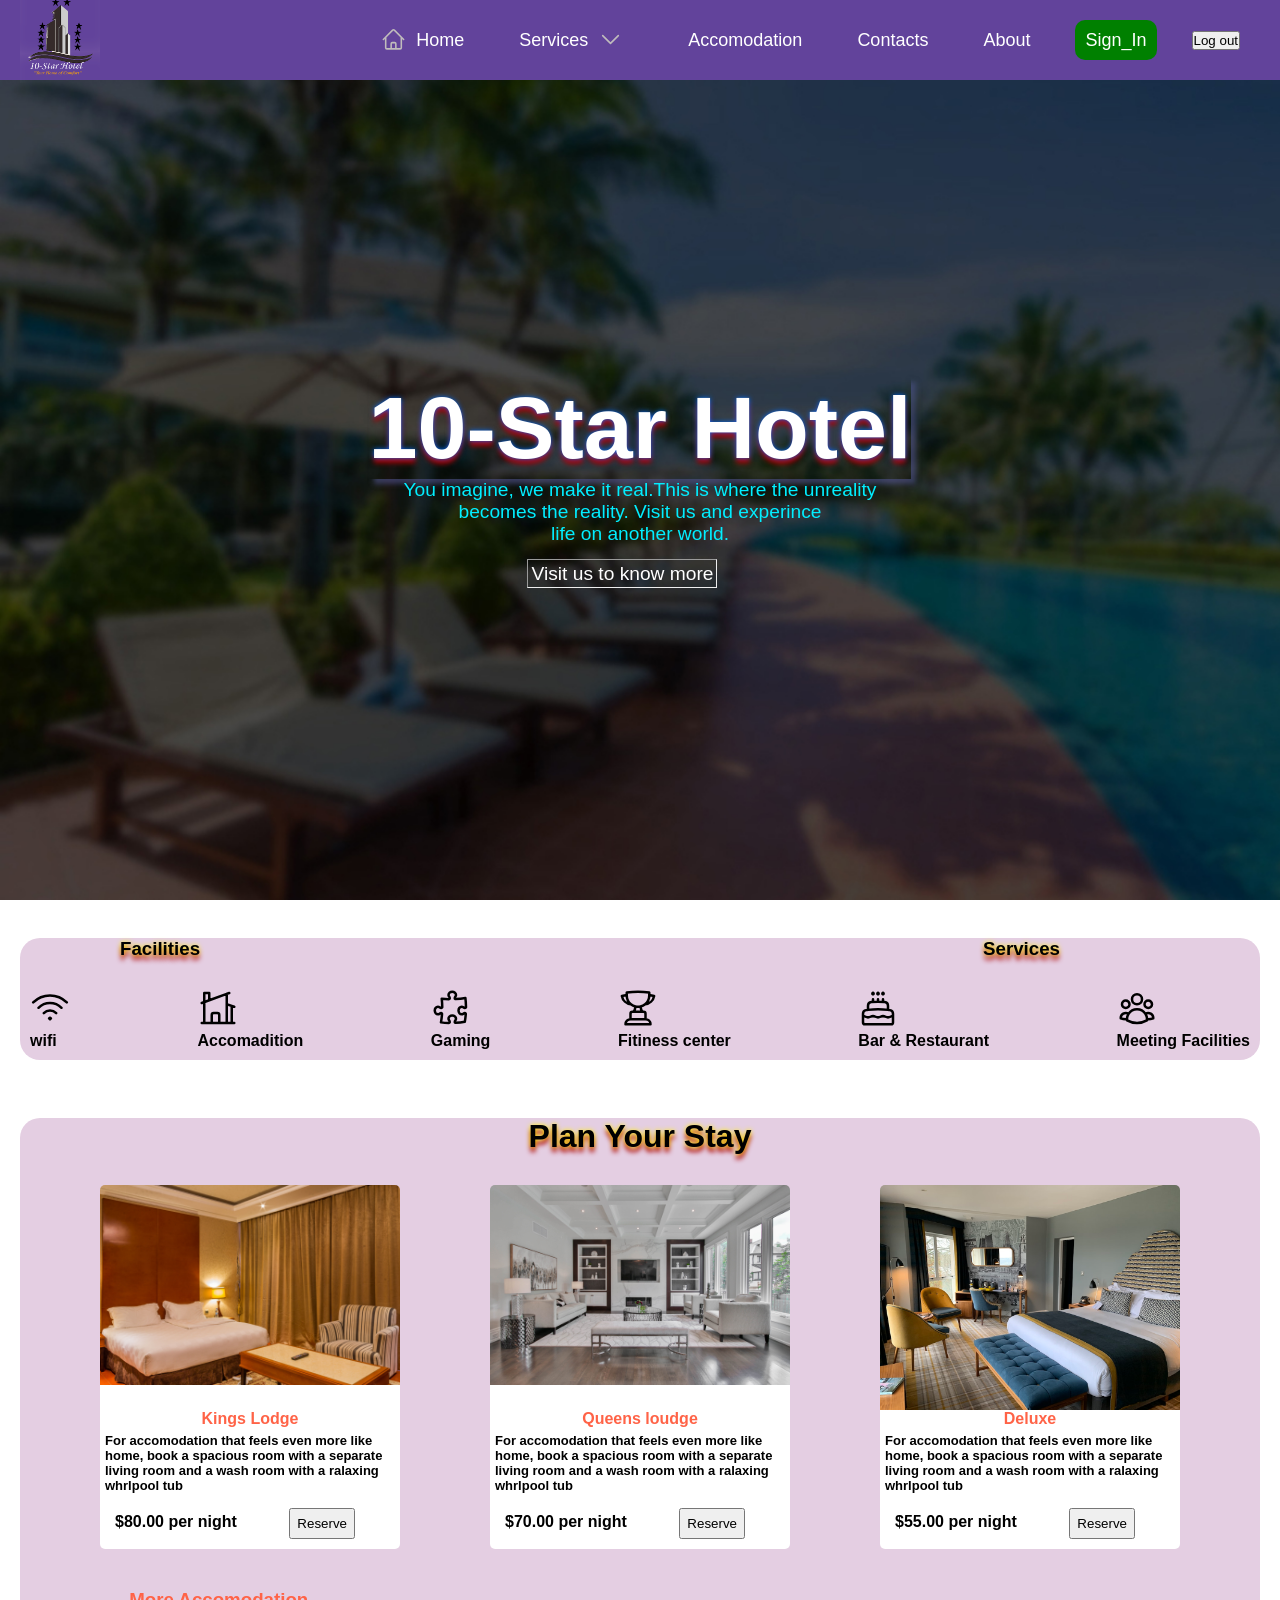
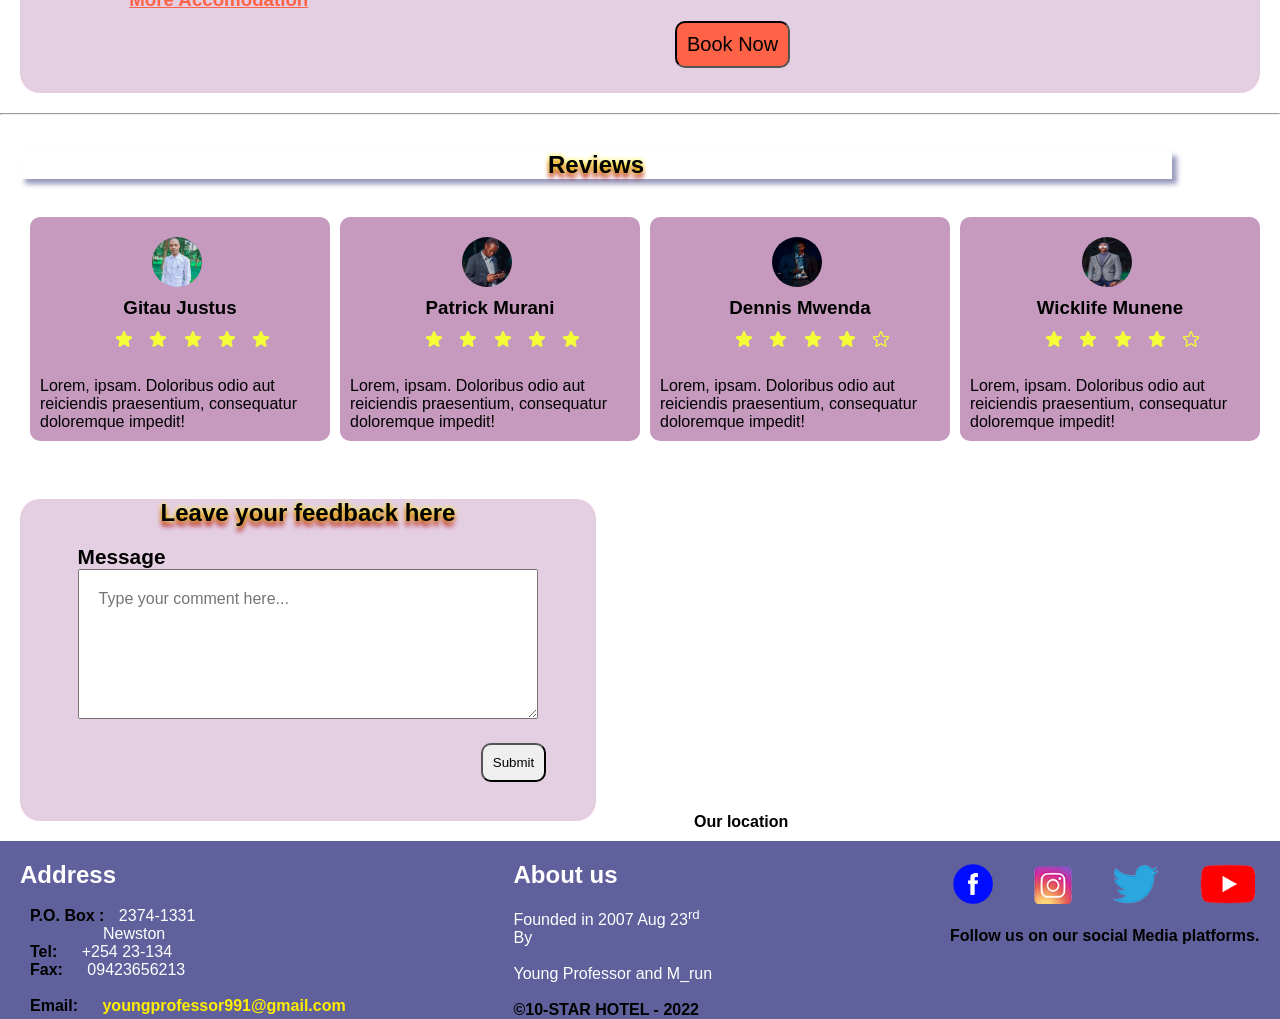
<file: index.html>
<!DOCTYPE html>
<html lang="en">
  <head>
    <meta charset="UTF-8" />
    <meta http-equiv="X-UA-Compatible" content="IE=edge" />
    <meta name="viewport" content="width=device-width, initial-scale=1.0" />
    <title>10-Star Hotel</title>
    <!-- <meta http-equiv="refresh" content="2"> -->
    <link rel="stylesheet" href="style.css" />
    <script src="Main.js"></script>
    <link
      rel="stylesheet"
      href="https://maxcdn.bootstrapcdn.com/font-awesome/4.7.0/css/font-awesome.min.css"
    />
  </head>
  <body>
    <!-- Loader -->
    <div class="loader"></div>
    <!-- Start of wrapper class -->
    <section class="wrapper">
      <nav>
        <a href="About_Us.html">
          <img loading="lazy" id="logo" src="photos/10 star hotel logo png.png" alt="" />
        </a>
        <div >
        <ul class="navlinks" id="navlinks">
          <span class="CancelMenuIcon" onclick="HideMenu()">
            <svg xmlns="http://www.w3.org/2000/svg" fill="none" viewBox="0 0 24 24" stroke-width="1.5" stroke="currentColor" class="w-6 h-6">
              <path stroke-linecap="round" stroke-linejoin="round" d="M6 18L18 6M6 6l12 12" />
            </svg>          
          </span>
          <li>
            <a href="index.html" class="home_route">
              <!-- ......Code with the home icon.................... -->
              <span id="SpanFornavTab"
                ><svg
                  xmlns="http://www.w3.org/2000/svg"
                  fill="none"
                  viewBox="0 0 24 24"
                  stroke-width="1.5"
                  stroke="currentColor"
                  class="w-6 h-6"
                >
                  <path
                    stroke-linecap="round"
                    stroke-linejoin="round"
                    d="M2.25 12l8.954-8.955c.44-.439 1.152-.439 1.591 0L21.75 12M4.5 9.75v10.125c0 .621.504 1.125 1.125 1.125H9.75v-4.875c0-.621.504-1.125 1.125-1.125h2.25c.621 0 1.125.504 1.125 1.125V21h4.125c.621 0 1.125-.504 1.125-1.125V9.75M8.25 21h8.25"
                  />
                </svg> </span
              >Home</a
            >
            
            <!-- ........End of Code with the home icon..................... -->
          </li>
          <li>
            <a href="#" class="home_route"
              >Services
              <span id="SpanForServices" onclick="MoreServices()">
                <svg xmlns="http://www.w3.org/2000/svg" fill="none" viewBox="0 0 24 24" stroke-width="1.5" stroke="currentColor" class="w-6 h-6">
                  <path stroke-linecap="round" stroke-linejoin="round" d="M19.5 8.25l-7.5 7.5-7.5-7.5" />
                </svg>                
              </span>
              <span id="SpanFornavTab">
                <svg
                  xmlns="http://www.w3.org/2000/svg"
                  fill="none"
                  viewBox="0 0 24 24"
                  stroke-width="1.5"
                  stroke="currentColor"
                  class="w-6 h-6"
                >
                  <path
                    stroke-linecap="round"
                    stroke-linejoin="round"
                    d="M19.5 8.25l-7.5 7.5-7.5-7.5"
                  />
                </svg></span
            ></a>
            <ul id="dropdown-menu">
              <li><a href="Recreation.html">Recreation</a></li>
              <li><a href="Food&Drinks.html">Bar and Restaurant</a></li>
              <li><a href="Conference.html">Conference</a></li>
            </ul>
          </li>
          <li><a href="Accomodation.html">Accomodation</a></li>
          <li><a href="Contacts.html">Contacts</a></li>
          <li><a href="About_Us.html">About</a></li>
          <li id="sign_in"><a id="signinLink" href="login.html">Sign_In</a> </li> 
          <button onclick="logout()">Log out</button>
          </ul>
        </div>
          <span class="MenuIcon"  onclick="ShowMenu()">
           <svg xmlns="http://www.w3.org/2000/svg" fill="none" viewBox="0 0 24 24" stroke-width="1.5" stroke="currentColor" class="w-6 h-6">
             <path stroke-linecap="round" stroke-linejoin="round" d="M3.75 6.75h16.5M3.75 12h16.5m-16.5 5.25h16.5" />
           </svg>        
         </span>
        </nav>
        <!-- ........................................End..................................................... -->
        <!-- ........................................Area that covers the screen height..................................................... -->
        <section class="AreaCoveringTheScreen">
        <div class="hero-section">
          <h1>10-Star Hotel</h1>
          <p>
            You imagine, we make it real.This is where the unreality<br />
            becomes the reality. Visit us and experince <br />life on another
            world.
          </p>
          <br />
          <p>
            <a href="#mapArea" class="visit">Visit us to know more</a>
          </p>
          <br>
          <!-- ==============User data after log in======================== -->
         
        </div>
      </section>
      <br>
      <section>
        <div class="services">
          <div class="FacilitiesServices">
            <h1>Facilities</h1>
            <h1>Services</h1>
          </div>
            <br>
             <div class="facility">
                <span id="facilityIcons">
                  <svg xmlns="http://www.w3.org/2000/svg" fill="none" viewBox="0 0 24 24" stroke-width="1.5" stroke="currentColor" class="w-6 h-6">
                    <path stroke-linecap="round" stroke-linejoin="round" d="M8.288 15.038a5.25 5.25 0 017.424 0M5.106 11.856c3.807-3.808 9.98-3.808 13.788 0M1.924 8.674c5.565-5.565 14.587-5.565 20.152 0M12.53 18.22l-.53.53-.53-.53a.75.75 0 011.06 0z" />
                  </svg>
                    <br>
                    <h4>wifi</h4>
                </span>
                <span id="facilityIcons">
                  <svg xmlns="http://www.w3.org/2000/svg" fill="none" viewBox="0 0 24 24" stroke-width="1.5" stroke="currentColor" class="w-6 h-6">
                    <path stroke-linecap="round" stroke-linejoin="round" d="M8.25 21v-4.875c0-.621.504-1.125 1.125-1.125h2.25c.621 0 1.125.504 1.125 1.125V21m0 0h4.5V3.545M12.75 21h7.5V10.75M2.25 21h1.5m18 0h-18M2.25 9l4.5-1.636M18.75 3l-1.5.545m0 6.205l3 1m1.5.5l-1.5-.5M6.75 7.364V3h-3v18m3-13.636l10.5-3.819" />
                  </svg>
                  <h4>Accomadition</h4>
                </span>
                <span id="facilityIcons">
                  <svg xmlns="http://www.w3.org/2000/svg" fill="none" viewBox="0 0 24 24" stroke-width="1.5" stroke="currentColor" class="w-6 h-6">
                    <path stroke-linecap="round" stroke-linejoin="round" d="M14.25 6.087c0-.355.186-.676.401-.959.221-.29.349-.634.349-1.003 0-1.036-1.007-1.875-2.25-1.875s-2.25.84-2.25 1.875c0 .369.128.713.349 1.003.215.283.401.604.401.959v0a.64.64 0 01-.657.643 48.39 48.39 0 01-4.163-.3c.186 1.613.293 3.25.315 4.907a.656.656 0 01-.658.663v0c-.355 0-.676-.186-.959-.401a1.647 1.647 0 00-1.003-.349c-1.036 0-1.875 1.007-1.875 2.25s.84 2.25 1.875 2.25c.369 0 .713-.128 1.003-.349.283-.215.604-.401.959-.401v0c.31 0 .555.26.532.57a48.039 48.039 0 01-.642 5.056c1.518.19 3.058.309 4.616.354a.64.64 0 00.657-.643v0c0-.355-.186-.676-.401-.959a1.647 1.647 0 01-.349-1.003c0-1.035 1.008-1.875 2.25-1.875 1.243 0 2.25.84 2.25 1.875 0 .369-.128.713-.349 1.003-.215.283-.4.604-.4.959v0c0 .333.277.599.61.58a48.1 48.1 0 005.427-.63 48.05 48.05 0 00.582-4.717.532.532 0 00-.533-.57v0c-.355 0-.676.186-.959.401-.29.221-.634.349-1.003.349-1.035 0-1.875-1.007-1.875-2.25s.84-2.25 1.875-2.25c.37 0 .713.128 1.003.349.283.215.604.401.96.401v0a.656.656 0 00.658-.663 48.422 48.422 0 00-.37-5.36c-1.886.342-3.81.574-5.766.689a.578.578 0 01-.61-.58v0z" />
                  </svg>                  
                    <br>
                    <h4>Gaming</h4>
                </span>
                <span id="facilityIcons">
                  <svg xmlns="http://www.w3.org/2000/svg" fill="none" viewBox="0 0 24 24" stroke-width="1.5" stroke="currentColor" class="w-6 h-6">
                    <path stroke-linecap="round" stroke-linejoin="round" d="M16.5 18.75h-9m9 0a3 3 0 013 3h-15a3 3 0 013-3m9 0v-3.375c0-.621-.503-1.125-1.125-1.125h-.871M7.5 18.75v-3.375c0-.621.504-1.125 1.125-1.125h.872m5.007 0H9.497m5.007 0a7.454 7.454 0 01-.982-3.172M9.497 14.25a7.454 7.454 0 00.981-3.172M5.25 4.236c-.982.143-1.954.317-2.916.52A6.003 6.003 0 007.73 9.728M5.25 4.236V4.5c0 2.108.966 3.99 2.48 5.228M5.25 4.236V2.721C7.456 2.41 9.71 2.25 12 2.25c2.291 0 4.545.16 6.75.47v1.516M7.73 9.728a6.726 6.726 0 002.748 1.35m8.272-6.842V4.5c0 2.108-.966 3.99-2.48 5.228m2.48-5.492a46.32 46.32 0 012.916.52 6.003 6.003 0 01-5.395 4.972m0 0a6.726 6.726 0 01-2.749 1.35m0 0a6.772 6.772 0 01-3.044 0" />
                  </svg>                  
                    <br>
                    <h4>Fitiness center</h4>
                </span>
                <span id="facilityIcons">
                  <svg xmlns="http://www.w3.org/2000/svg" fill="none" viewBox="0 0 24 24" stroke-width="1.5" stroke="currentColor" class="w-6 h-6">
                    <path stroke-linecap="round" stroke-linejoin="round" d="M12 8.25v-1.5m0 1.5c-1.355 0-2.697.056-4.024.166C6.845 8.51 6 9.473 6 10.608v2.513m6-4.87c1.355 0 2.697.055 4.024.165C17.155 8.51 18 9.473 18 10.608v2.513m-3-4.87v-1.5m-6 1.5v-1.5m12 9.75l-1.5.75a3.354 3.354 0 01-3 0 3.354 3.354 0 00-3 0 3.354 3.354 0 01-3 0 3.354 3.354 0 00-3 0 3.354 3.354 0 01-3 0L3 16.5m15-3.38a48.474 48.474 0 00-6-.37c-2.032 0-4.034.125-6 .37m12 0c.39.049.777.102 1.163.16 1.07.16 1.837 1.094 1.837 2.175v5.17c0 .62-.504 1.124-1.125 1.124H4.125A1.125 1.125 0 013 20.625v-5.17c0-1.08.768-2.014 1.837-2.174A47.78 47.78 0 016 13.12M12.265 3.11a.375.375 0 11-.53 0L12 2.845l.265.265zm-3 0a.375.375 0 11-.53 0L9 2.845l.265.265zm6 0a.375.375 0 11-.53 0L15 2.845l.265.265z" />
                  </svg>                  
                    <br>
                    <h4>Bar & Restaurant</h4>
                </span>
                <span id="facilityIcons">
                  <svg xmlns="http://www.w3.org/2000/svg" fill="none" viewBox="0 0 24 24" stroke-width="1.5" stroke="currentColor" class="w-6 h-6">
                    <path stroke-linecap="round" stroke-linejoin="round" d="M18 18.72a9.094 9.094 0 003.741-.479 3 3 0 00-4.682-2.72m.94 3.198l.001.031c0 .225-.012.447-.037.666A11.944 11.944 0 0112 21c-2.17 0-4.207-.576-5.963-1.584A6.062 6.062 0 016 18.719m12 0a5.971 5.971 0 00-.941-3.197m0 0A5.995 5.995 0 0012 12.75a5.995 5.995 0 00-5.058 2.772m0 0a3 3 0 00-4.681 2.72 8.986 8.986 0 003.74.477m.94-3.197a5.971 5.971 0 00-.94 3.197M15 6.75a3 3 0 11-6 0 3 3 0 016 0zm6 3a2.25 2.25 0 11-4.5 0 2.25 2.25 0 014.5 0zm-13.5 0a2.25 2.25 0 11-4.5 0 2.25 2.25 0 014.5 0z" />
                  </svg>
                    <br>
                    <h4>Meeting Facilities</h4>
                </span>
               
             </div>
        </div>
      </section>
      <br>
      
    <section class="book">
      <h1>Plan Your Stay</h1>
      <span>
          <div id="room1">
            <p id="RoomType"><b>Kings Lodge</b></p>
            <h4 id="RoomExplanation">For accomodation that feels even more like home, book a spacious room with a separate living room and a wash room with a ralaxing whrlpool tub</h4>
            <span id="PriceVictoria">
              <h4>$80.00 per night</h4>
              <a href="Accomodation.html"><button id="bookinRoom">Reserve</button></a>
             
            </span>
          </div>
          <div id="room2">
            
            <p id="RoomType"><b>Queens loudge</b></p>
            <h4 id="RoomExplanation">For accomodation that feels even more like home, book a spacious room with a separate living room and a wash room with a ralaxing whrlpool tub</h4>
           
            <span id="PriceVictoria">
              <h4>$70.00 per night</h4>
              <a href="Accomodation.html"><button id="bookinRoom">Reserve</button></a>
            </span>
          </div>
          <div id="room3">
            <p id="RoomType"><b>Deluxe</b></p>
            <h4 id="RoomExplanation">For accomodation that feels even more like home, book a spacious room with a separate living room and a wash room with a ralaxing whrlpool tub</h4>
           <span id="PriceVictoria">
            <h4>$55.00 per night</h4>
            <a href="Accomodation.html"><button id="bookinRoom">Reserve</button></a>
          </span>
          </div>
  </span>
  <a href="Accomodation.html"><h3>More Accomodation</h3></a>
  <a href="login.html"><button id="booking">Book Now</button></a>
    </section>
      <hr />
      <br />
      <br />

          <!-- ......................Review section........................................ -->
      <h1 id="review">Reviews</h1>
      <br />
      <section class="rev">
        <div id="p1">
          <span id="profile1">
            <img id="myphoto" src="photos\Proff.jpg" alt="" height="50px">
          </span>
          <h3 id="Name">Gitau Justus</h3>
          <div class="staring">
            <span id="star">
              <svg xmlns="http://www.w3.org/2000/svg" viewBox="0 0 24 24" fill="currentColor" class="w-6 h-6">
  <path fill-rule="evenodd" d="M10.788 3.21c.448-1.077 1.976-1.077 2.424 0l2.082 5.007 5.404.433c1.164.093 1.636 1.545.749 2.305l-4.117 3.527 1.257 5.273c.271 1.136-.964 2.033-1.96 1.425L12 18.354 7.373 21.18c-.996.608-2.231-.29-1.96-1.425l1.257-5.273-4.117-3.527c-.887-.76-.415-2.212.749-2.305l5.404-.433 2.082-5.006z" clip-rule="evenodd" />
</svg></span>
<span id="star">
  <svg xmlns="http://www.w3.org/2000/svg" viewBox="0 0 24 24" fill="currentColor" class="w-6 h-6">
<path fill-rule="evenodd" d="M10.788 3.21c.448-1.077 1.976-1.077 2.424 0l2.082 5.007 5.404.433c1.164.093 1.636 1.545.749 2.305l-4.117 3.527 1.257 5.273c.271 1.136-.964 2.033-1.96 1.425L12 18.354 7.373 21.18c-.996.608-2.231-.29-1.96-1.425l1.257-5.273-4.117-3.527c-.887-.76-.415-2.212.749-2.305l5.404-.433 2.082-5.006z" clip-rule="evenodd" />
</svg></span>
<span id="star">
  <svg xmlns="http://www.w3.org/2000/svg" viewBox="0 0 24 24" fill="currentColor" class="w-6 h-6">
<path fill-rule="evenodd" d="M10.788 3.21c.448-1.077 1.976-1.077 2.424 0l2.082 5.007 5.404.433c1.164.093 1.636 1.545.749 2.305l-4.117 3.527 1.257 5.273c.271 1.136-.964 2.033-1.96 1.425L12 18.354 7.373 21.18c-.996.608-2.231-.29-1.96-1.425l1.257-5.273-4.117-3.527c-.887-.76-.415-2.212.749-2.305l5.404-.433 2.082-5.006z" clip-rule="evenodd" />
</svg></span>
<span id="star">
  <svg xmlns="http://www.w3.org/2000/svg" viewBox="0 0 24 24" fill="currentColor" class="w-6 h-6">
<path fill-rule="evenodd" d="M10.788 3.21c.448-1.077 1.976-1.077 2.424 0l2.082 5.007 5.404.433c1.164.093 1.636 1.545.749 2.305l-4.117 3.527 1.257 5.273c.271 1.136-.964 2.033-1.96 1.425L12 18.354 7.373 21.18c-.996.608-2.231-.29-1.96-1.425l1.257-5.273-4.117-3.527c-.887-.76-.415-2.212.749-2.305l5.404-.433 2.082-5.006z" clip-rule="evenodd" />
</svg></span>
<span id="star">
  <svg xmlns="http://www.w3.org/2000/svg" viewBox="0 0 24 24" fill="currentColor" class="w-6 h-6">
<path fill-rule="evenodd" d="M10.788 3.21c.448-1.077 1.976-1.077 2.424 0l2.082 5.007 5.404.433c1.164.093 1.636 1.545.749 2.305l-4.117 3.527 1.257 5.273c.271 1.136-.964 2.033-1.96 1.425L12 18.354 7.373 21.18c-.996.608-2.231-.29-1.96-1.425l1.257-5.273-4.117-3.527c-.887-.76-.415-2.212.749-2.305l5.404-.433 2.082-5.006z" clip-rule="evenodd" />
</svg></span>
          </div>
          <br>
          <h3></h3>
          <p>Lorem, ipsam. Doloribus odio aut reiciendis praesentium, consequatur
            doloremque impedit!</p>
        </div>

        <div id="p1">
          <span id="profile1">
            <img id="myphoto" src="photos/Chopie.jpeg" alt="" height="50px">
          </span>
          <h3 id="Name">Patrick Murani</h3>
          <div class="staring">
<span id="star">
<svg xmlns="http://www.w3.org/2000/svg" viewBox="0 0 24 24" fill="currentColor" class="w-6 h-6">
<path fill-rule="evenodd" d="M10.788 3.21c.448-1.077 1.976-1.077 2.424 0l2.082 5.007 5.404.433c1.164.093 1.636 1.545.749 2.305l-4.117 3.527 1.257 5.273c.271 1.136-.964 2.033-1.96 1.425L12 18.354 7.373 21.18c-.996.608-2.231-.29-1.96-1.425l1.257-5.273-4.117-3.527c-.887-.76-.415-2.212.749-2.305l5.404-.433 2.082-5.006z" clip-rule="evenodd" />
</svg></span>
<span id="star">
  <svg xmlns="http://www.w3.org/2000/svg" viewBox="0 0 24 24" fill="currentColor" class="w-6 h-6">
<path fill-rule="evenodd" d="M10.788 3.21c.448-1.077 1.976-1.077 2.424 0l2.082 5.007 5.404.433c1.164.093 1.636 1.545.749 2.305l-4.117 3.527 1.257 5.273c.271 1.136-.964 2.033-1.96 1.425L12 18.354 7.373 21.18c-.996.608-2.231-.29-1.96-1.425l1.257-5.273-4.117-3.527c-.887-.76-.415-2.212.749-2.305l5.404-.433 2.082-5.006z" clip-rule="evenodd" />
</svg></span>
<span id="star">
  <svg xmlns="http://www.w3.org/2000/svg" viewBox="0 0 24 24" fill="currentColor" class="w-6 h-6">
<path fill-rule="evenodd" d="M10.788 3.21c.448-1.077 1.976-1.077 2.424 0l2.082 5.007 5.404.433c1.164.093 1.636 1.545.749 2.305l-4.117 3.527 1.257 5.273c.271 1.136-.964 2.033-1.96 1.425L12 18.354 7.373 21.18c-.996.608-2.231-.29-1.96-1.425l1.257-5.273-4.117-3.527c-.887-.76-.415-2.212.749-2.305l5.404-.433 2.082-5.006z" clip-rule="evenodd" />
</svg></span>
<span id="star">
  <svg xmlns="http://www.w3.org/2000/svg" viewBox="0 0 24 24" fill="currentColor" class="w-6 h-6">
<path fill-rule="evenodd" d="M10.788 3.21c.448-1.077 1.976-1.077 2.424 0l2.082 5.007 5.404.433c1.164.093 1.636 1.545.749 2.305l-4.117 3.527 1.257 5.273c.271 1.136-.964 2.033-1.96 1.425L12 18.354 7.373 21.18c-.996.608-2.231-.29-1.96-1.425l1.257-5.273-4.117-3.527c-.887-.76-.415-2.212.749-2.305l5.404-.433 2.082-5.006z" clip-rule="evenodd" />
</svg></span>
<span id="star">
  <svg xmlns="http://www.w3.org/2000/svg" viewBox="0 0 24 24" fill="currentColor" class="w-6 h-6">
<path fill-rule="evenodd" d="M10.788 3.21c.448-1.077 1.976-1.077 2.424 0l2.082 5.007 5.404.433c1.164.093 1.636 1.545.749 2.305l-4.117 3.527 1.257 5.273c.271 1.136-.964 2.033-1.96 1.425L12 18.354 7.373 21.18c-.996.608-2.231-.29-1.96-1.425l1.257-5.273-4.117-3.527c-.887-.76-.415-2.212.749-2.305l5.404-.433 2.082-5.006z" clip-rule="evenodd" />
</svg></span>

          </div>
          <br>
          <h3></h3>
          <p>Lorem, ipsam. Doloribus odio aut reiciendis praesentium, consequatur
            doloremque impedit!</p>
        </div>

        <div id="p1">
          <span id="profile1">
            <img id="myphoto" src="photos/Dantez.jpeg" alt="" height="50px">
            
          </span>
          <h3 id="Name">Dennis Mwenda</h3>
          <div class="staring">
            <span id="star">
              <svg xmlns="http://www.w3.org/2000/svg" viewBox="0 0 24 24" fill="currentColor" class="w-6 h-6">
  <path fill-rule="evenodd" d="M10.788 3.21c.448-1.077 1.976-1.077 2.424 0l2.082 5.007 5.404.433c1.164.093 1.636 1.545.749 2.305l-4.117 3.527 1.257 5.273c.271 1.136-.964 2.033-1.96 1.425L12 18.354 7.373 21.18c-.996.608-2.231-.29-1.96-1.425l1.257-5.273-4.117-3.527c-.887-.76-.415-2.212.749-2.305l5.404-.433 2.082-5.006z" clip-rule="evenodd" />
</svg>
          
            </span>
            <span id="star">
              <svg xmlns="http://www.w3.org/2000/svg" viewBox="0 0 24 24" fill="currentColor" class="w-6 h-6">
  <path fill-rule="evenodd" d="M10.788 3.21c.448-1.077 1.976-1.077 2.424 0l2.082 5.007 5.404.433c1.164.093 1.636 1.545.749 2.305l-4.117 3.527 1.257 5.273c.271 1.136-.964 2.033-1.96 1.425L12 18.354 7.373 21.18c-.996.608-2.231-.29-1.96-1.425l1.257-5.273-4.117-3.527c-.887-.76-.415-2.212.749-2.305l5.404-.433 2.082-5.006z" clip-rule="evenodd" />
</svg>
          
            </span>
            <span id="star">
              <svg xmlns="http://www.w3.org/2000/svg" viewBox="0 0 24 24" fill="currentColor" class="w-6 h-6">
  <path fill-rule="evenodd" d="M10.788 3.21c.448-1.077 1.976-1.077 2.424 0l2.082 5.007 5.404.433c1.164.093 1.636 1.545.749 2.305l-4.117 3.527 1.257 5.273c.271 1.136-.964 2.033-1.96 1.425L12 18.354 7.373 21.18c-.996.608-2.231-.29-1.96-1.425l1.257-5.273-4.117-3.527c-.887-.76-.415-2.212.749-2.305l5.404-.433 2.082-5.006z" clip-rule="evenodd" />
</svg>
          
            </span>
            <span id="star">
              <svg xmlns="http://www.w3.org/2000/svg" viewBox="0 0 24 24" fill="currentColor" class="w-6 h-6">
  <path fill-rule="evenodd" d="M10.788 3.21c.448-1.077 1.976-1.077 2.424 0l2.082 5.007 5.404.433c1.164.093 1.636 1.545.749 2.305l-4.117 3.527 1.257 5.273c.271 1.136-.964 2.033-1.96 1.425L12 18.354 7.373 21.18c-.996.608-2.231-.29-1.96-1.425l1.257-5.273-4.117-3.527c-.887-.76-.415-2.212.749-2.305l5.404-.433 2.082-5.006z" clip-rule="evenodd" />
</svg>
          
            </span>
            <span id="star">
              <svg xmlns="http://www.w3.org/2000/svg" fill="none" viewBox="0 0 24 24" stroke-width="1.5" stroke="currentColor" class="w-6 h-6">
                <path stroke-linecap="round" stroke-linejoin="round" d="M11.48 3.499a.562.562 0 011.04 0l2.125 5.111a.563.563 0 00.475.345l5.518.442c.499.04.701.663.321.988l-4.204 3.602a.563.563 0 00-.182.557l1.285 5.385a.562.562 0 01-.84.61l-4.725-2.885a.563.563 0 00-.586 0L6.982 20.54a.562.562 0 01-.84-.61l1.285-5.386a.562.562 0 00-.182-.557l-4.204-3.602a.563.563 0 01.321-.988l5.518-.442a.563.563 0 00.475-.345L11.48 3.5z" />
              </svg>
          
            </span>
          </div>
          <br>
          <h3></h3>
          <p>Lorem, ipsam. Doloribus odio aut reiciendis praesentium, consequatur
            doloremque impedit!</p>
        </div>

        <div id="p1">
          <span id="profile1">
          <img id="myphoto" src="photos\Wicked.jpeg" alt="" height="50px">
          </span>
          <h3 id="Name">Wicklife Munene</h3>
          <div class="staring">
            <span id="star">
              <svg xmlns="http://www.w3.org/2000/svg" viewBox="0 0 24 24" fill="currentColor" class="w-6 h-6">
  <path fill-rule="evenodd" d="M10.788 3.21c.448-1.077 1.976-1.077 2.424 0l2.082 5.007 5.404.433c1.164.093 1.636 1.545.749 2.305l-4.117 3.527 1.257 5.273c.271 1.136-.964 2.033-1.96 1.425L12 18.354 7.373 21.18c-.996.608-2.231-.29-1.96-1.425l1.257-5.273-4.117-3.527c-.887-.76-.415-2.212.749-2.305l5.404-.433 2.082-5.006z" clip-rule="evenodd" />
</svg>
            </span>
            <span id="star">
              <svg xmlns="http://www.w3.org/2000/svg" viewBox="0 0 24 24" fill="currentColor" class="w-6 h-6">
  <path fill-rule="evenodd" d="M10.788 3.21c.448-1.077 1.976-1.077 2.424 0l2.082 5.007 5.404.433c1.164.093 1.636 1.545.749 2.305l-4.117 3.527 1.257 5.273c.271 1.136-.964 2.033-1.96 1.425L12 18.354 7.373 21.18c-.996.608-2.231-.29-1.96-1.425l1.257-5.273-4.117-3.527c-.887-.76-.415-2.212.749-2.305l5.404-.433 2.082-5.006z" clip-rule="evenodd" />
</svg>
          
            </span>
            <span id="star">
              <svg xmlns="http://www.w3.org/2000/svg" viewBox="0 0 24 24" fill="currentColor" class="w-6 h-6">
  <path fill-rule="evenodd" d="M10.788 3.21c.448-1.077 1.976-1.077 2.424 0l2.082 5.007 5.404.433c1.164.093 1.636 1.545.749 2.305l-4.117 3.527 1.257 5.273c.271 1.136-.964 2.033-1.96 1.425L12 18.354 7.373 21.18c-.996.608-2.231-.29-1.96-1.425l1.257-5.273-4.117-3.527c-.887-.76-.415-2.212.749-2.305l5.404-.433 2.082-5.006z" clip-rule="evenodd" />
</svg>
          
            </span>
            <span id="star">
              <svg xmlns="http://www.w3.org/2000/svg" viewBox="0 0 24 24" fill="currentColor" class="w-6 h-6">
  <path fill-rule="evenodd" d="M10.788 3.21c.448-1.077 1.976-1.077 2.424 0l2.082 5.007 5.404.433c1.164.093 1.636 1.545.749 2.305l-4.117 3.527 1.257 5.273c.271 1.136-.964 2.033-1.96 1.425L12 18.354 7.373 21.18c-.996.608-2.231-.29-1.96-1.425l1.257-5.273-4.117-3.527c-.887-.76-.415-2.212.749-2.305l5.404-.433 2.082-5.006z" clip-rule="evenodd" />
</svg>
          
            </span>
            <span id="star">
              <svg xmlns="http://www.w3.org/2000/svg" fill="none" viewBox="0 0 24 24" stroke-width="1.5" stroke="currentColor" class="w-6 h-6">
                <path stroke-linecap="round" stroke-linejoin="round" d="M11.48 3.499a.562.562 0 011.04 0l2.125 5.111a.563.563 0 00.475.345l5.518.442c.499.04.701.663.321.988l-4.204 3.602a.563.563 0 00-.182.557l1.285 5.385a.562.562 0 01-.84.61l-4.725-2.885a.563.563 0 00-.586 0L6.982 20.54a.562.562 0 01-.84-.61l1.285-5.386a.562.562 0 00-.182-.557l-4.204-3.602a.563.563 0 01.321-.988l5.518-.442a.563.563 0 00.475-.345L11.48 3.5z" />
              </svg>
            </span>
          </div>
          <br>
          <h3></h3>
          <p>Lorem, ipsam. Doloribus odio aut reiciendis praesentium, consequatur
            doloremque impedit!</p>
        </div>
      </section>

    </section>
     <!-- End of wrapper class -->
      <br>
     
      
      <section class="CommentMap">
                <form method="post" action="/messages" class="FeedBackSection">
                  <h1>Leave your feedback here</h1>
                  <br>
                  <div id="feedBack">
                  <div>
                    <label for="LeavingFeedBack" class="form-label"><b>Message</b></label>
                    <br>
                    <textarea placeholder="Type your comment here..." class="form-control" id="LeavingFeedBack" name="Ohmy" required></textarea>
                  </div>
                  <button type="submit">Submit</button>
                </div>
                </form>
                <span id="mapArea">
                  <iframe id="MAP" src="https://www.google.com/maps/embed?pb=!1m18!1m12!1m3!1d63832.64729328976!2d37.12103165300964!3d-0.6762077328247066!2m3!1f0!2f0!3f0!3m2!1i1024!2i768!4f13.1!3m3!1m2!1s0x18289876f002fda3%3A0xeb1dcff2d0357afc!2sFortune%20Green%20Hotel!5e0!3m2!1sen!2ske!4v1665779089073!5m2!1sen!2ske" width="600" height="450" style="border:0;" allowfullscreen="" loading="lazy" referrerpolicy="no-referrer-when-downgrade"></iframe>
                  <h4>Our location</h4>
                </span>
              
    </section>
      <!-- ........................................Area with about..................................................... -->
      <section class="Bottom">
        <div id="adress">
          <h1>Address</h1>
          <br>
          <p><span style="color: black; font-weight: bold;">P.O. Box :</span> 2374-1331 <br> 
            <span style="padding: 73px;"> Newston</span>
            <br> <span style="color: black; font-weight: bold;">Tel:</span> <span>+254 23-134 </span><br>
            <span style="color: black; font-weight: bold;">Fax:</span> <span >09423656213</span>  <br> <br> 
            <span style="color: black; font-weight: bold;">Email:</span> <span style="color: rgb(255, 238, 0); font-weight: bold;">youngprofessor991@gmail.com </span></p>
        </div>
      <div id="indexAbout">
        <h1>About us</h1>
        <br />
        <p >
          Founded in 2007 Aug 23<sup>rd</sup><br>By <br> <br> Young Professor and M_run
        </p>
        <br />
        
        <h4>©10-STAR HOTEL - 2022</h4>
      </div>
      <div>
      <div id="sociallog">
        <p>
         <a href="https://www.facebook.com/justoe.gitau.1"><img loading="lazy" src="photos\Facebook_Logo.png" alt="Facebook" height="40px" title="Facebook"></a>
        </p>
        <p>
         <a href="https://www.instagram.com/m_run_photography"> <img loading="lazy" src="photos\Instagram.png"  height="40px"title="Instagram" ></a>
        </p>
        <p>
        <a href="https://www.twitter.com/justoegitau"><img loading="lazy" src="photos\Twitter.png"  height="40px" title="Twitter"></a>
        </p>
        <p>
          <a href="https://www.youtube.com/channel/UCHnlkyzUAa7RgrM0tQFnCEg"><img loading="lazy" src="photos\Youtube.png" height="40px" title="Youtube"></a>
        </p>
      </div>
      <br>
      <br>
      <h4 id="follow_us_Tag">Follow us on our social Media platforms.</h4>
    </div>
    </section>
      <!-- ........................................End..................................................... -->
      <script>
        fetch("http://localhost:3000/check").then((userD)=>{
          return userD.json();
        }).then((UseRData)=>{
          let fname=UseRData[0].FNAME;
          if(!UseRData==''){
            document.querySelector('#sign_in').innerHTML="welcome "+ fname;
          }
          else{
          document.querySelector('#sign_in').innerHTML=originalHTML;
          }
        })
        function logout(){
          var originalHTML=`<a  href="login.html">Sign In</a>`;
          document.querySelector('#sign_in').innerHTML=originalHTML;
        }
        
      //   window.addEventListener("load", async () => {
      //   fetch("http://localhost:3000/messageee").then((MessageSe)=>{
      //     return MessageSe.json();  
      //   }).then((MessageSent)=>{
      //     let MessageConfirmation=MessageSent[0].Messag;
      //     alert(MessageConfirmation)
      //     document.querySelector("#MessageIsSentOrNot").innerHTML=MessageConfirmation;
      //   })
      // });
    
      </script>
  </body>
</html>
</file>
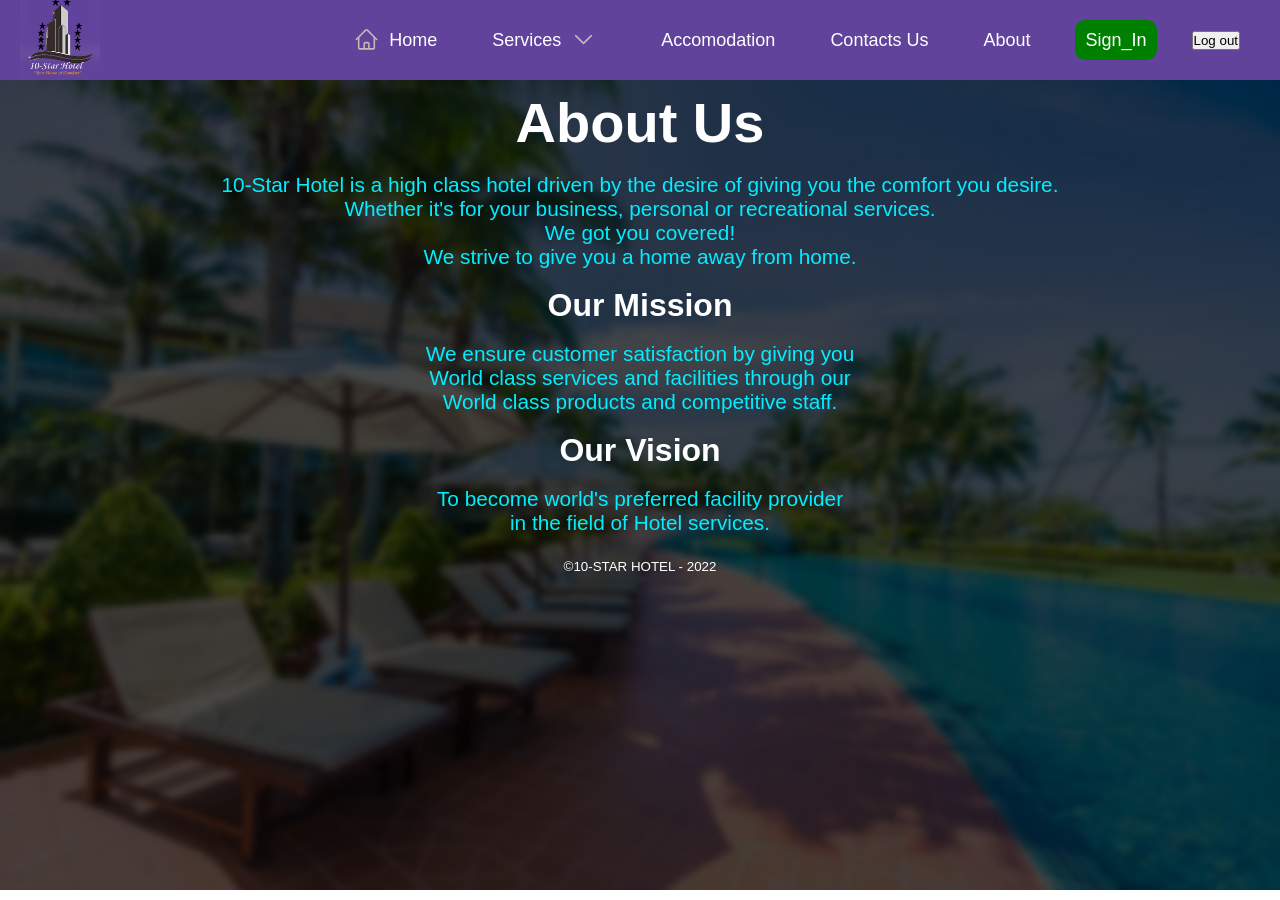
<file: About_Us.html>
<!DOCTYPE html>
<html lang="en">
  <head>
    <meta charset="UTF-8" />
    <meta http-equiv="X-UA-Compatible" content="IE=edge" />
    <meta name="viewport" content="width=device-width, initial-scale=1.0" />
    <title>About Us</title>
    <link rel="StyleSheet" href="style.css" />
    <link rel="StyleSheet" href="About.css" />
    <script src="Main.js"></script>
  </head>
  <body>
    <!-- Loader -->
    <div class="loader"></div>
    <nav>
      <a href="About_Us.html">
        <img loading="lazy" id="logo" src="photos/10 star hotel logo png.png" alt="" />
      </a>
      <div >
      <ul class="navlinks" id="navlinks">
        <span class="CancelMenuIcon" onclick="HideMenu()">
          <svg xmlns="http://www.w3.org/2000/svg" fill="none" viewBox="0 0 24 24" stroke-width="1.5" stroke="currentColor" class="w-6 h-6">
            <path stroke-linecap="round" stroke-linejoin="round" d="M6 18L18 6M6 6l12 12" />
          </svg>          
        </span>
        <li>
          <a href="index.html" class="home_route">
            <!-- ......Code with the home icon.................... -->
            <span id="SpanFornavTab"
              ><svg
                xmlns="http://www.w3.org/2000/svg"
                fill="none"
                viewBox="0 0 24 24"
                stroke-width="1.5"
                stroke="currentColor"
                class="w-6 h-6"
              >
                <path
                  stroke-linecap="round"
                  stroke-linejoin="round"
                  d="M2.25 12l8.954-8.955c.44-.439 1.152-.439 1.591 0L21.75 12M4.5 9.75v10.125c0 .621.504 1.125 1.125 1.125H9.75v-4.875c0-.621.504-1.125 1.125-1.125h2.25c.621 0 1.125.504 1.125 1.125V21h4.125c.621 0 1.125-.504 1.125-1.125V9.75M8.25 21h8.25"
                />
              </svg> </span
            >Home</a
          >
          
          <!-- ........End of Code with the home icon.................... -->
        </li>
        <li>
          <a href="#" class="home_route"
            >Services
            <span id="SpanForServices" onclick="MoreServices()">
              <svg xmlns="http://www.w3.org/2000/svg" fill="none" viewBox="0 0 24 24" stroke-width="1.5" stroke="currentColor" class="w-6 h-6">
                <path stroke-linecap="round" stroke-linejoin="round" d="M19.5 8.25l-7.5 7.5-7.5-7.5" />
              </svg>                
            </span>
            <span id="SpanFornavTab">
              <svg
                xmlns="http://www.w3.org/2000/svg"
                fill="none"
                viewBox="0 0 24 24"
                stroke-width="1.5"
                stroke="currentColor"
                class="w-6 h-6"
              >
                <path
                  stroke-linecap="round"
                  stroke-linejoin="round"
                  d="M19.5 8.25l-7.5 7.5-7.5-7.5"
                />
              </svg></span
          ></a>
          <ul id="dropdown-menu">
            <li><a href="Recreation.html">Recreation</a></li>
            <li><a href="Food&Drinks.html">Bar and Restaurant</a></li>
            <li><a href="Conference.html">Conference</a></li>
          </ul>
        </li>
        <li><a href="Accomodation.html">Accomodation</a></li>
        <li><a href="Contacts.html">Contacts Us</a></li>
        <li><a href="About_Us.html">About</a></li>
        <li id="sign_in"><a id="signinLink" href="login.html">Sign_In</a> </li>
        <button onclick="logout()">Log out</button>
        </ul>
      </div>
        <span class="MenuIcon"  onclick="ShowMenu()">
         <svg xmlns="http://www.w3.org/2000/svg" fill="none" viewBox="0 0 24 24" stroke-width="1.5" stroke="currentColor" class="w-6 h-6">
           <path stroke-linecap="round" stroke-linejoin="round" d="M3.75 6.75h16.5M3.75 12h16.5m-16.5 5.25h16.5" />
         </svg>        
       </span>
      </nav>
    <div class="About">
      <h1>About Us</h1>
      <br />
      <p>
        10-Star Hotel is a high class hotel driven by the desire of giving you
        the comfort you desire.<br />
        Whether it's for your business, personal or recreational services.
        <br />
        We got you covered!<br />
        We strive to give you a home away from home.<br />
      </p>
      <br />
      <h2>Our Mission</h2>
      <br />
      <p>
        We ensure customer satisfaction by giving you <br />
        World class services and facilities through our <br />
        World class products and competitive staff.
      </p>
      <br />

      <h2>Our Vision</h2>
      <br />
      <p>
        To become world's preferred facility provider <br />
        in the field of Hotel services.
      </p>
      <br/>
      <!-- -------------------------------Copyright-------------------------------------------->
      <sub id="copyright">©10-STAR HOTEL - 2022</sub>
      <!-- -------------------------------End of Copyright------------------------------------->
    </div>
  </body>
</html>
</file>
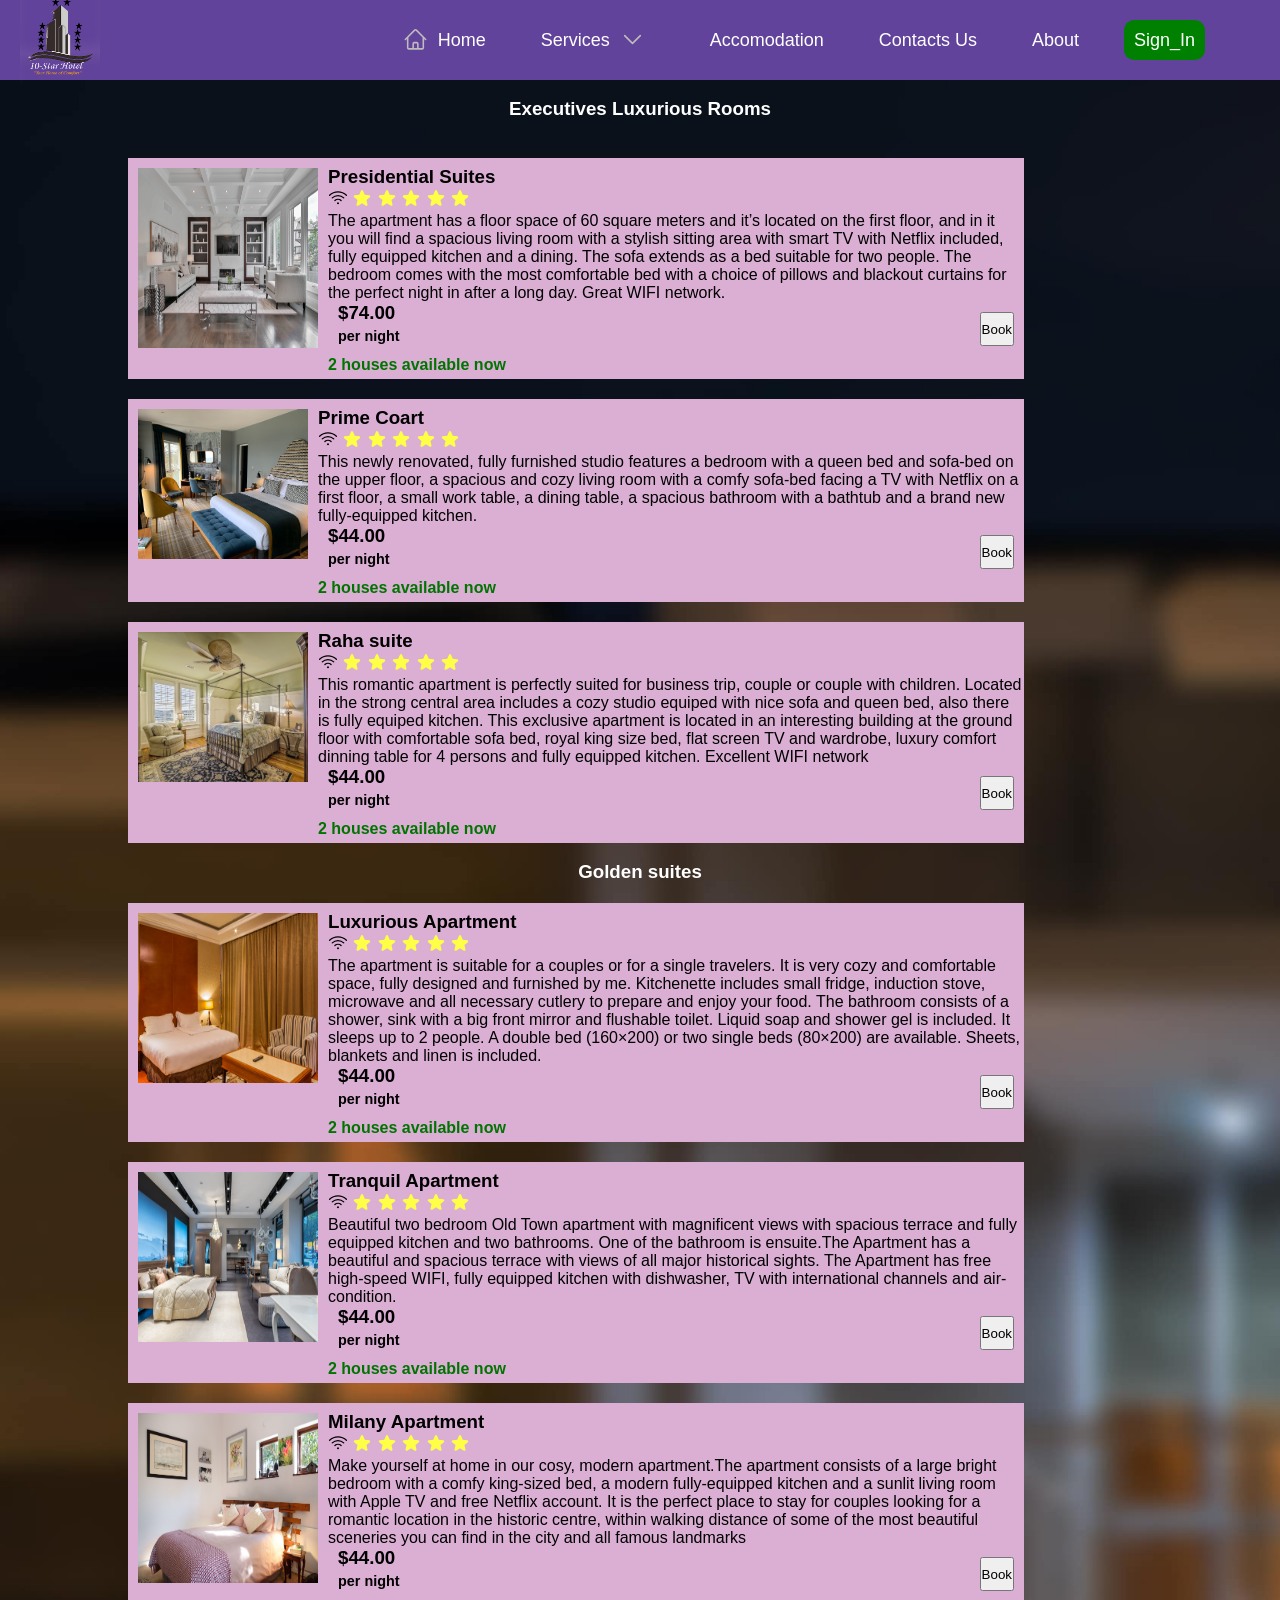
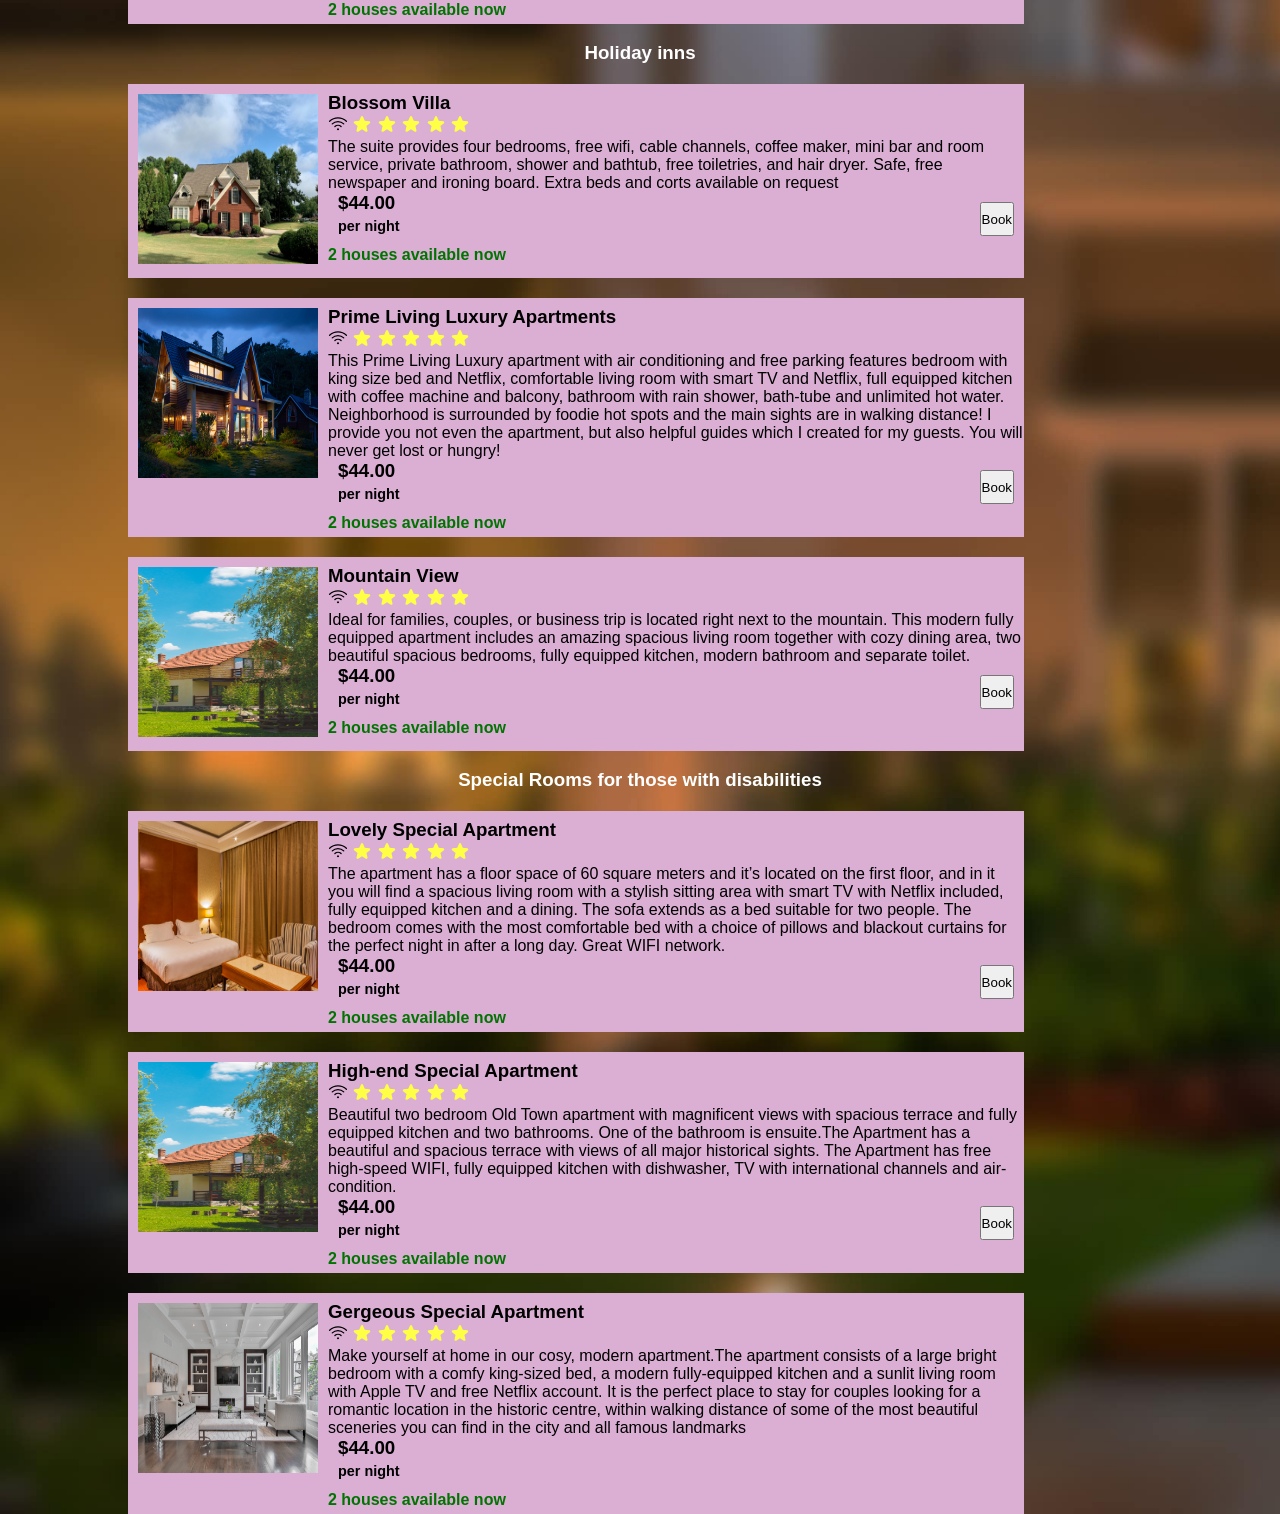
<file: Accomodation.html>
<!DOCTYPE html>
<html lang="en">
  <head>
    <meta charset="UTF-8" />
    <meta http-equiv="X-UA-Compatible" content="IE=edge" />
    <meta name="viewport" content="width=device-width, initial-scale=1.0" />
    <title>Accomodation</title>
    <!-- <meta http-equiv="refresh" content="10"> -->
    <link rel="StyleSheet" href="style.css" />
    <link rel="StyleSheet" href="Accomodation.css" />
    <script src="Main.js"></script>
    <script defer src="book.js"></script>
  </head>
  <body>
    <!-- Loader -->
    <!-- <div class="loader"></div> -->
    <nav>
      <a href="About_Us.html">
        <img loading="lazy" id="logo" src="photos/10 star hotel logo png.png" alt="" />
      </a>
      <div >
      <ul class="navlinks" id="navlinks">
        <span class="CancelMenuIcon" onclick="HideMenu()">
          <svg xmlns="http://www.w3.org/2000/svg" fill="none" viewBox="0 0 24 24" stroke-width="1.5" stroke="currentColor" class="w-6 h-6">
            <path stroke-linecap="round" stroke-linejoin="round" d="M6 18L18 6M6 6l12 12" />
          </svg>          
        </span>
        <li>
          <a href="index.html" class="home_route">
            <!-- ......Code with the home icon.................... -->
            <span id="SpanFornavTab"
              ><svg
                xmlns="http://www.w3.org/2000/svg"
                fill="none"
                viewBox="0 0 24 24"
                stroke-width="1.5"
                stroke="currentColor"
                class="w-6 h-6"
              >
                <path
                  stroke-linecap="round"
                  stroke-linejoin="round"
                  d="M2.25 12l8.954-8.955c.44-.439 1.152-.439 1.591 0L21.75 12M4.5 9.75v10.125c0 .621.504 1.125 1.125 1.125H9.75v-4.875c0-.621.504-1.125 1.125-1.125h2.25c.621 0 1.125.504 1.125 1.125V21h4.125c.621 0 1.125-.504 1.125-1.125V9.75M8.25 21h8.25"
                />
              </svg> </span
            >Home</a
          >
          
          <!-- ........End of Code with the home icon.................... -->
        </li>
        <li>
          <a href="#" class="home_route"
            >Services
            <span id="SpanForServices" onclick="MoreServices()">
              <svg xmlns="http://www.w3.org/2000/svg" fill="none" viewBox="0 0 24 24" stroke-width="1.5" stroke="currentColor" class="w-6 h-6">
                  <path stroke-linecap="round" stroke-linejoin="round" d="M19.5 8.25l-7.5 7.5-7.5-7.5" />
                </svg>  
            </span>
            <span id="SpanFornavTab">
              <svg
                xmlns="http://www.w3.org/2000/svg"
                fill="none"
                viewBox="0 0 24 24"
                stroke-width="1.5"
                stroke="currentColor"
                class="w-6 h-6"
              >
                <path
                  stroke-linecap="round"
                  stroke-linejoin="round"
                  d="M19.5 8.25l-7.5 7.5-7.5-7.5"
                />
              </svg></span
          ></a>
          <ul id="dropdown-menu">
            <li><a href="Recreation.html">Recreation</a></li>
            <li><a href="Food&Drinks.html">Bar and Restaurant</a></li>
            <li><a href="Conference.html">Conference</a></li>
          </ul>
        </li>
        <li><a href="Accomodation.html">Accomodation</a></li>
        <li><a href="Contacts.html">Contacts Us</a></li>
        <li><a href="About_Us.html">About</a></li>
        <li id="sign_in"><a id="signinLink" href="login.html">Sign_In</a> </li>
        </ul>
      </div>
        <span class="MenuIcon"  onclick="ShowMenu()">
         <svg xmlns="http://www.w3.org/2000/svg" fill="none" viewBox="0 0 24 24" stroke-width="1.5" stroke="currentColor" class="w-6 h-6">
           <path stroke-linecap="round" stroke-linejoin="round" d="M3.75 6.75h16.5M3.75 12h16.5m-16.5 5.25h16.5" />
         </svg>        
       </span>
    </nav>


    <!-- .................................Rooms............................ -->
    <section class="AccomodationRooms">
      <br>
      <section id="checkinDates">
        <label for="date">Check in Date</label>
        <br>
        <input type="date" name="date" id="">
        <br>
        <br>
        <label for="date">Check out Date</label>
        <br>
        <input type="date" name="date" id="">
        <br>
        <!-- <label for="date">Check out Date</label> -->
        <br>
        <label for="">Room type</label>
        <br>
        <select name="" id="roomtypes">
          <option>Executives Luxurious Rooms</option>
          <option>Golden suites</option>
          <option>Holiday inns</option>
          </select>
          <br>
          <br>
          <input type="search" name="search" id="search" placeholder="Search">
      </section>

      <section class="AllRooms">
      <br />
      <h1>Executives Luxurious Rooms</h1>
      <br />
      <!-- ................................................. -->
      <div id="ComfortRoom">
        <br />
        <span>
          <img src="photos/L'Aziz Suites.jpg" alt="" loading= "lazy" height="180px" width="180px" />
        </span>
        <div>
          <br/>
          <h3 id="roomDesc1">Presidential Suites</h3>
          <svg
            xmlns="http://www.w3.org/2000/svg"
            fill="none"
            viewBox="0 0 24 24"
            stroke-width="1.5"
            stroke="currentColor"
            class="w-6 h-6"
          >
            <path
              stroke-linecap="round"
              stroke-linejoin="round"
              d="M8.288 15.038a5.25 5.25 0 017.424 0M5.106 11.856c3.807-3.808 9.98-3.808 13.788 0M1.924 8.674c5.565-5.565 14.587-5.565 20.152 0M12.53 18.22l-.53.53-.53-.53a.75.75 0 011.06 0z"
            />
          </svg>
          <!-- .............RatingStars................... -->
          <svg id="RoomRatingstar" xmlns="http://www.w3.org/2000/svg" viewBox="0 0 24 24" fill="currentColor" class="w-6 h-6">
<path fill-rule="evenodd" d="M10.788 3.21c.448-1.077 1.976-1.077 2.424 0l2.082 5.007 5.404.433c1.164.093 1.636 1.545.749 2.305l-4.117 3.527 1.257 5.273c.271 1.136-.964 2.033-1.96 1.425L12 18.354 7.373 21.18c-.996.608-2.231-.29-1.96-1.425l1.257-5.273-4.117-3.527c-.887-.76-.415-2.212.749-2.305l5.404-.433 2.082-5.006z" clip-rule="evenodd" />
</svg>
          <svg id="RoomRatingstar" xmlns="http://www.w3.org/2000/svg" viewBox="0 0 24 24" fill="currentColor" class="w-6 h-6">
<path fill-rule="evenodd" d="M10.788 3.21c.448-1.077 1.976-1.077 2.424 0l2.082 5.007 5.404.433c1.164.093 1.636 1.545.749 2.305l-4.117 3.527 1.257 5.273c.271 1.136-.964 2.033-1.96 1.425L12 18.354 7.373 21.18c-.996.608-2.231-.29-1.96-1.425l1.257-5.273-4.117-3.527c-.887-.76-.415-2.212.749-2.305l5.404-.433 2.082-5.006z" clip-rule="evenodd" />
</svg>
          <svg id="RoomRatingstar" xmlns="http://www.w3.org/2000/svg" viewBox="0 0 24 24" fill="currentColor" class="w-6 h-6">
<path fill-rule="evenodd" d="M10.788 3.21c.448-1.077 1.976-1.077 2.424 0l2.082 5.007 5.404.433c1.164.093 1.636 1.545.749 2.305l-4.117 3.527 1.257 5.273c.271 1.136-.964 2.033-1.96 1.425L12 18.354 7.373 21.18c-.996.608-2.231-.29-1.96-1.425l1.257-5.273-4.117-3.527c-.887-.76-.415-2.212.749-2.305l5.404-.433 2.082-5.006z" clip-rule="evenodd" />
</svg>
          <svg id="RoomRatingstar" xmlns="http://www.w3.org/2000/svg" viewBox="0 0 24 24" fill="currentColor" class="w-6 h-6">
<path fill-rule="evenodd" d="M10.788 3.21c.448-1.077 1.976-1.077 2.424 0l2.082 5.007 5.404.433c1.164.093 1.636 1.545.749 2.305l-4.117 3.527 1.257 5.273c.271 1.136-.964 2.033-1.96 1.425L12 18.354 7.373 21.18c-.996.608-2.231-.29-1.96-1.425l1.257-5.273-4.117-3.527c-.887-.76-.415-2.212.749-2.305l5.404-.433 2.082-5.006z" clip-rule="evenodd" />
</svg>    
          <svg id="RoomRatingstar" xmlns="http://www.w3.org/2000/svg" viewBox="0 0 24 24" fill="currentColor" class="w-6 h-6">
<path fill-rule="evenodd" d="M10.788 3.21c.448-1.077 1.976-1.077 2.424 0l2.082 5.007 5.404.433c1.164.093 1.636 1.545.749 2.305l-4.117 3.527 1.257 5.273c.271 1.136-.964 2.033-1.96 1.425L12 18.354 7.373 21.18c-.996.608-2.231-.29-1.96-1.425l1.257-5.273-4.117-3.527c-.887-.76-.415-2.212.749-2.305l5.404-.433 2.082-5.006z" clip-rule="evenodd" />
</svg>
          <!-- ...................................... -->
          <p>
            The apartment has a floor space of 60 square meters and it’s located on the first floor, 
            and in it you will find a spacious living room with a stylish sitting area with smart TV with Netflix included, 
            fully equipped kitchen and a dining. The sofa extends as a bed suitable for two people. 
            The bedroom comes with the most comfortable bed with a choice of pillows and blackout curtains for the perfect night in after a long day.
            Great WIFI network. 
          </p>
          <span id="PriceBook">
            <h3 id="roomPrice1">$74.00 <br><b style="font-size: 0.9rem;">per night</b></h3>
            <button id="Room1" class="BookingButtonss" >Book</button>
          </span>
          <h4 style="color: rgb(0, 116, 0) ;">2 houses available now</h4>
        </div>
      </div>
      <div id="ComfortRoom">
        <br />
        <span>
          <img src="photos\lodge.jpeg" alt="" loading= "lazy" height="150px" width="170px" />
        </span>
        <div>
          <br />
          <h3 id="roomDesc2">Prime Coart</h3>
          <svg
            xmlns="http://www.w3.org/2000/svg"
            fill="none"
            viewBox="0 0 24 24"
            stroke-width="1.5"
            stroke="currentColor"
            class="w-6 h-6"
          >
            <path
              stroke-linecap="round"
              stroke-linejoin="round"
              d="M8.288 15.038a5.25 5.25 0 017.424 0M5.106 11.856c3.807-3.808 9.98-3.808 13.788 0M1.924 8.674c5.565-5.565 14.587-5.565 20.152 0M12.53 18.22l-.53.53-.53-.53a.75.75 0 011.06 0z"
            />
          </svg>
          <!-- .............RatingStars................... -->
          <svg id="RoomRatingstar" xmlns="http://www.w3.org/2000/svg" viewBox="0 0 24 24" fill="currentColor" class="w-6 h-6">
            <path fill-rule="evenodd" d="M10.788 3.21c.448-1.077 1.976-1.077 2.424 0l2.082 5.007 5.404.433c1.164.093 1.636 1.545.749 2.305l-4.117 3.527 1.257 5.273c.271 1.136-.964 2.033-1.96 1.425L12 18.354 7.373 21.18c-.996.608-2.231-.29-1.96-1.425l1.257-5.273-4.117-3.527c-.887-.76-.415-2.212.749-2.305l5.404-.433 2.082-5.006z" clip-rule="evenodd" />
            </svg>
                      <svg id="RoomRatingstar" xmlns="http://www.w3.org/2000/svg" viewBox="0 0 24 24" fill="currentColor" class="w-6 h-6">
            <path fill-rule="evenodd" d="M10.788 3.21c.448-1.077 1.976-1.077 2.424 0l2.082 5.007 5.404.433c1.164.093 1.636 1.545.749 2.305l-4.117 3.527 1.257 5.273c.271 1.136-.964 2.033-1.96 1.425L12 18.354 7.373 21.18c-.996.608-2.231-.29-1.96-1.425l1.257-5.273-4.117-3.527c-.887-.76-.415-2.212.749-2.305l5.404-.433 2.082-5.006z" clip-rule="evenodd" />
            </svg>
                      <svg id="RoomRatingstar" xmlns="http://www.w3.org/2000/svg" viewBox="0 0 24 24" fill="currentColor" class="w-6 h-6">
            <path fill-rule="evenodd" d="M10.788 3.21c.448-1.077 1.976-1.077 2.424 0l2.082 5.007 5.404.433c1.164.093 1.636 1.545.749 2.305l-4.117 3.527 1.257 5.273c.271 1.136-.964 2.033-1.96 1.425L12 18.354 7.373 21.18c-.996.608-2.231-.29-1.96-1.425l1.257-5.273-4.117-3.527c-.887-.76-.415-2.212.749-2.305l5.404-.433 2.082-5.006z" clip-rule="evenodd" />
            </svg>
                      <svg id="RoomRatingstar" xmlns="http://www.w3.org/2000/svg" viewBox="0 0 24 24" fill="currentColor" class="w-6 h-6">
            <path fill-rule="evenodd" d="M10.788 3.21c.448-1.077 1.976-1.077 2.424 0l2.082 5.007 5.404.433c1.164.093 1.636 1.545.749 2.305l-4.117 3.527 1.257 5.273c.271 1.136-.964 2.033-1.96 1.425L12 18.354 7.373 21.18c-.996.608-2.231-.29-1.96-1.425l1.257-5.273-4.117-3.527c-.887-.76-.415-2.212.749-2.305l5.404-.433 2.082-5.006z" clip-rule="evenodd" />
            </svg>    
                      <svg id="RoomRatingstar" xmlns="http://www.w3.org/2000/svg" viewBox="0 0 24 24" fill="currentColor" class="w-6 h-6">
            <path fill-rule="evenodd" d="M10.788 3.21c.448-1.077 1.976-1.077 2.424 0l2.082 5.007 5.404.433c1.164.093 1.636 1.545.749 2.305l-4.117 3.527 1.257 5.273c.271 1.136-.964 2.033-1.96 1.425L12 18.354 7.373 21.18c-.996.608-2.231-.29-1.96-1.425l1.257-5.273-4.117-3.527c-.887-.76-.415-2.212.749-2.305l5.404-.433 2.082-5.006z" clip-rule="evenodd" />
            </svg>
                      <!-- ...................................... -->
          <p>
            This newly renovated, fully furnished studio features a bedroom with a queen bed and sofa-bed on the upper floor, 
            a spacious and cozy living room with a comfy sofa-bed facing a TV with Netflix on a first floor, a small work table, 
            a dining table, a spacious bathroom with a bathtub and a brand new fully-equipped kitchen.
          </p>
          <span id="PriceBook">
            <h3 id="roomPrice2">$44.00 <br><b style="font-size: 0.9rem;">per night</b></h3>
            <button id="Room2">Book</button>
          </span>
          <h4 style="color: rgb(0, 116, 0) ;">2 houses available now</h4>
        </div>
      </div>

      <div id="ComfortRoom">
        <br />
        <span id="exe_room1">
          <img
            src="photos/Raha Suites.jpg"
            alt=""
            loading= "lazy"
            height="150px"
            width="170px"
          />
        </span>
        <div>
          <br />
          <h3 id="roomDesc3">Raha suite</h3>
          <svg
            xmlns="http://www.w3.org/2000/svg"
            fill="none"
            viewBox="0 0 24 24"
            stroke-width="1.5"
            stroke="currentColor"
            class="w-6 h-6"
          >
            <path
              stroke-linecap="round"
              stroke-linejoin="round"
              d="M8.288 15.038a5.25 5.25 0 017.424 0M5.106 11.856c3.807-3.808 9.98-3.808 13.788 0M1.924 8.674c5.565-5.565 14.587-5.565 20.152 0M12.53 18.22l-.53.53-.53-.53a.75.75 0 011.06 0z"
            />
          </svg>
          <!-- .............RatingStars................... -->
          <svg id="RoomRatingstar" xmlns="http://www.w3.org/2000/svg" viewBox="0 0 24 24" fill="currentColor" class="w-6 h-6">
            <path fill-rule="evenodd" d="M10.788 3.21c.448-1.077 1.976-1.077 2.424 0l2.082 5.007 5.404.433c1.164.093 1.636 1.545.749 2.305l-4.117 3.527 1.257 5.273c.271 1.136-.964 2.033-1.96 1.425L12 18.354 7.373 21.18c-.996.608-2.231-.29-1.96-1.425l1.257-5.273-4.117-3.527c-.887-.76-.415-2.212.749-2.305l5.404-.433 2.082-5.006z" clip-rule="evenodd" />
            </svg>
                      <svg id="RoomRatingstar" xmlns="http://www.w3.org/2000/svg" viewBox="0 0 24 24" fill="currentColor" class="w-6 h-6">
            <path fill-rule="evenodd" d="M10.788 3.21c.448-1.077 1.976-1.077 2.424 0l2.082 5.007 5.404.433c1.164.093 1.636 1.545.749 2.305l-4.117 3.527 1.257 5.273c.271 1.136-.964 2.033-1.96 1.425L12 18.354 7.373 21.18c-.996.608-2.231-.29-1.96-1.425l1.257-5.273-4.117-3.527c-.887-.76-.415-2.212.749-2.305l5.404-.433 2.082-5.006z" clip-rule="evenodd" />
            </svg>
                      <svg id="RoomRatingstar" xmlns="http://www.w3.org/2000/svg" viewBox="0 0 24 24" fill="currentColor" class="w-6 h-6">
            <path fill-rule="evenodd" d="M10.788 3.21c.448-1.077 1.976-1.077 2.424 0l2.082 5.007 5.404.433c1.164.093 1.636 1.545.749 2.305l-4.117 3.527 1.257 5.273c.271 1.136-.964 2.033-1.96 1.425L12 18.354 7.373 21.18c-.996.608-2.231-.29-1.96-1.425l1.257-5.273-4.117-3.527c-.887-.76-.415-2.212.749-2.305l5.404-.433 2.082-5.006z" clip-rule="evenodd" />
            </svg>
                      <svg id="RoomRatingstar" xmlns="http://www.w3.org/2000/svg" viewBox="0 0 24 24" fill="currentColor" class="w-6 h-6">
            <path fill-rule="evenodd" d="M10.788 3.21c.448-1.077 1.976-1.077 2.424 0l2.082 5.007 5.404.433c1.164.093 1.636 1.545.749 2.305l-4.117 3.527 1.257 5.273c.271 1.136-.964 2.033-1.96 1.425L12 18.354 7.373 21.18c-.996.608-2.231-.29-1.96-1.425l1.257-5.273-4.117-3.527c-.887-.76-.415-2.212.749-2.305l5.404-.433 2.082-5.006z" clip-rule="evenodd" />
            </svg>    
                      <svg id="RoomRatingstar" xmlns="http://www.w3.org/2000/svg" viewBox="0 0 24 24" fill="currentColor" class="w-6 h-6">
            <path fill-rule="evenodd" d="M10.788 3.21c.448-1.077 1.976-1.077 2.424 0l2.082 5.007 5.404.433c1.164.093 1.636 1.545.749 2.305l-4.117 3.527 1.257 5.273c.271 1.136-.964 2.033-1.96 1.425L12 18.354 7.373 21.18c-.996.608-2.231-.29-1.96-1.425l1.257-5.273-4.117-3.527c-.887-.76-.415-2.212.749-2.305l5.404-.433 2.082-5.006z" clip-rule="evenodd" />
            </svg>
                      <!-- ...................................... -->
          <p>
            This romantic apartment is perfectly suited for business trip, couple or couple with children.
            Located in the strong central area includes a cozy studio equiped with nice sofa and queen bed, also there is fully equiped kitchen.
            This exclusive apartment is located in an interesting building at the ground floor with comfortable sofa bed, royal king size bed, 
            flat screen TV and wardrobe, luxury comfort dinning table for 4 persons and fully equipped kitchen.
            Excellent WIFI network
          </p>
          <span id="PriceBook">
            <h3 id="roomPrice3">$44.00 <br><b style="font-size: 0.9rem;">per night</b></h3>
            <button id="Room3">Book</button>
          </span>
          <h4 style="color: rgb(0, 116, 0) ;">2 houses available now</h4>
        </div>
      </div>
      <br>
      <h1 id="roomDesc4">Golden suites</h1>
<!-- ................................................................ -->
      <div id="ComfortRoom">
        <br />
        <span id="exe_room1">
          <img
            src="photos\Kings lodge.jpg"
            alt=""
            loading= "lazy"
            height="170px"
            width="180px"
          />
        </span>
        <div>
          <br />
          <h3>Luxurious Apartment</h3>
          <svg
            xmlns="http://www.w3.org/2000/svg"
            fill="none"
            viewBox="0 0 24 24"
            stroke-width="1.5"
            stroke="currentColor"
            class="w-6 h-6"
          >
            <path
              stroke-linecap="round"
              stroke-linejoin="round"
              d="M8.288 15.038a5.25 5.25 0 017.424 0M5.106 11.856c3.807-3.808 9.98-3.808 13.788 0M1.924 8.674c5.565-5.565 14.587-5.565 20.152 0M12.53 18.22l-.53.53-.53-.53a.75.75 0 011.06 0z"
            />
          </svg>
          <!-- .............RatingStars................... -->
          <svg id="RoomRatingstar" xmlns="http://www.w3.org/2000/svg" viewBox="0 0 24 24" fill="currentColor" class="w-6 h-6">
            <path fill-rule="evenodd" d="M10.788 3.21c.448-1.077 1.976-1.077 2.424 0l2.082 5.007 5.404.433c1.164.093 1.636 1.545.749 2.305l-4.117 3.527 1.257 5.273c.271 1.136-.964 2.033-1.96 1.425L12 18.354 7.373 21.18c-.996.608-2.231-.29-1.96-1.425l1.257-5.273-4.117-3.527c-.887-.76-.415-2.212.749-2.305l5.404-.433 2.082-5.006z" clip-rule="evenodd" />
            </svg>
                      <svg id="RoomRatingstar" xmlns="http://www.w3.org/2000/svg" viewBox="0 0 24 24" fill="currentColor" class="w-6 h-6">
            <path fill-rule="evenodd" d="M10.788 3.21c.448-1.077 1.976-1.077 2.424 0l2.082 5.007 5.404.433c1.164.093 1.636 1.545.749 2.305l-4.117 3.527 1.257 5.273c.271 1.136-.964 2.033-1.96 1.425L12 18.354 7.373 21.18c-.996.608-2.231-.29-1.96-1.425l1.257-5.273-4.117-3.527c-.887-.76-.415-2.212.749-2.305l5.404-.433 2.082-5.006z" clip-rule="evenodd" />
            </svg>
                      <svg id="RoomRatingstar" xmlns="http://www.w3.org/2000/svg" viewBox="0 0 24 24" fill="currentColor" class="w-6 h-6">
            <path fill-rule="evenodd" d="M10.788 3.21c.448-1.077 1.976-1.077 2.424 0l2.082 5.007 5.404.433c1.164.093 1.636 1.545.749 2.305l-4.117 3.527 1.257 5.273c.271 1.136-.964 2.033-1.96 1.425L12 18.354 7.373 21.18c-.996.608-2.231-.29-1.96-1.425l1.257-5.273-4.117-3.527c-.887-.76-.415-2.212.749-2.305l5.404-.433 2.082-5.006z" clip-rule="evenodd" />
            </svg>
                      <svg id="RoomRatingstar" xmlns="http://www.w3.org/2000/svg" viewBox="0 0 24 24" fill="currentColor" class="w-6 h-6">
            <path fill-rule="evenodd" d="M10.788 3.21c.448-1.077 1.976-1.077 2.424 0l2.082 5.007 5.404.433c1.164.093 1.636 1.545.749 2.305l-4.117 3.527 1.257 5.273c.271 1.136-.964 2.033-1.96 1.425L12 18.354 7.373 21.18c-.996.608-2.231-.29-1.96-1.425l1.257-5.273-4.117-3.527c-.887-.76-.415-2.212.749-2.305l5.404-.433 2.082-5.006z" clip-rule="evenodd" />
            </svg>    
                      <svg id="RoomRatingstar" xmlns="http://www.w3.org/2000/svg" viewBox="0 0 24 24" fill="currentColor" class="w-6 h-6">
            <path fill-rule="evenodd" d="M10.788 3.21c.448-1.077 1.976-1.077 2.424 0l2.082 5.007 5.404.433c1.164.093 1.636 1.545.749 2.305l-4.117 3.527 1.257 5.273c.271 1.136-.964 2.033-1.96 1.425L12 18.354 7.373 21.18c-.996.608-2.231-.29-1.96-1.425l1.257-5.273-4.117-3.527c-.887-.76-.415-2.212.749-2.305l5.404-.433 2.082-5.006z" clip-rule="evenodd" />
            </svg>
                      <!-- ...................................... -->
          <p>
            The apartment is suitable for a couples or for a single travelers.
            It is very cozy and comfortable space, fully designed and furnished by me.
            Kitchenette includes small fridge, induction stove, microwave and all necessary cutlery to prepare and enjoy your food.
            The bathroom consists of a shower, sink with a big front mirror and flushable toilet. Liquid soap and shower gel is included.
            It sleeps up to 2 people. A double bed (160×200) or two single beds (80×200) are available. Sheets, blankets and linen is included.
          </p>
          <span id="PriceBook">
            <h3 id="roomPrice4">$44.00 <br><b style="font-size: 0.9rem;">per night</b></h3>
            <button class="room" id="Room4">Book</button>
          </span>
          <h4 style="color: rgb(0, 116, 0) ;">2 houses available now</h4>
        </div>
      </div>

      <div id="ComfortRoom">
        <br />
        <span id="exe_room1">
          <img
            src="photos/Tranquil Apartment.jpg"
            alt=""
            loading= "lazy"
            height="170px"
            width="180px"
          />
        </span>
        <div>
          <br />
          <h3 id="roomDesc5">Tranquil Apartment</h3>
          <svg
            xmlns="http://www.w3.org/2000/svg"
            fill="none"
            viewBox="0 0 24 24"
            stroke-width="1.5"
            stroke="currentColor"
            class="w-6 h-6"
          >
            <path
              stroke-linecap="round"
              stroke-linejoin="round"
              d="M8.288 15.038a5.25 5.25 0 017.424 0M5.106 11.856c3.807-3.808 9.98-3.808 13.788 0M1.924 8.674c5.565-5.565 14.587-5.565 20.152 0M12.53 18.22l-.53.53-.53-.53a.75.75 0 011.06 0z"
            />
          </svg>
          <!-- .............RatingStars................... -->
          <svg id="RoomRatingstar" xmlns="http://www.w3.org/2000/svg" viewBox="0 0 24 24" fill="currentColor" class="w-6 h-6">
            <path fill-rule="evenodd" d="M10.788 3.21c.448-1.077 1.976-1.077 2.424 0l2.082 5.007 5.404.433c1.164.093 1.636 1.545.749 2.305l-4.117 3.527 1.257 5.273c.271 1.136-.964 2.033-1.96 1.425L12 18.354 7.373 21.18c-.996.608-2.231-.29-1.96-1.425l1.257-5.273-4.117-3.527c-.887-.76-.415-2.212.749-2.305l5.404-.433 2.082-5.006z" clip-rule="evenodd" />
            </svg>
                      <svg id="RoomRatingstar" xmlns="http://www.w3.org/2000/svg" viewBox="0 0 24 24" fill="currentColor" class="w-6 h-6">
            <path fill-rule="evenodd" d="M10.788 3.21c.448-1.077 1.976-1.077 2.424 0l2.082 5.007 5.404.433c1.164.093 1.636 1.545.749 2.305l-4.117 3.527 1.257 5.273c.271 1.136-.964 2.033-1.96 1.425L12 18.354 7.373 21.18c-.996.608-2.231-.29-1.96-1.425l1.257-5.273-4.117-3.527c-.887-.76-.415-2.212.749-2.305l5.404-.433 2.082-5.006z" clip-rule="evenodd" />
            </svg>
                      <svg id="RoomRatingstar" xmlns="http://www.w3.org/2000/svg" viewBox="0 0 24 24" fill="currentColor" class="w-6 h-6">
            <path fill-rule="evenodd" d="M10.788 3.21c.448-1.077 1.976-1.077 2.424 0l2.082 5.007 5.404.433c1.164.093 1.636 1.545.749 2.305l-4.117 3.527 1.257 5.273c.271 1.136-.964 2.033-1.96 1.425L12 18.354 7.373 21.18c-.996.608-2.231-.29-1.96-1.425l1.257-5.273-4.117-3.527c-.887-.76-.415-2.212.749-2.305l5.404-.433 2.082-5.006z" clip-rule="evenodd" />
            </svg>
                      <svg id="RoomRatingstar" xmlns="http://www.w3.org/2000/svg" viewBox="0 0 24 24" fill="currentColor" class="w-6 h-6">
            <path fill-rule="evenodd" d="M10.788 3.21c.448-1.077 1.976-1.077 2.424 0l2.082 5.007 5.404.433c1.164.093 1.636 1.545.749 2.305l-4.117 3.527 1.257 5.273c.271 1.136-.964 2.033-1.96 1.425L12 18.354 7.373 21.18c-.996.608-2.231-.29-1.96-1.425l1.257-5.273-4.117-3.527c-.887-.76-.415-2.212.749-2.305l5.404-.433 2.082-5.006z" clip-rule="evenodd" />
            </svg>    
                      <svg id="RoomRatingstar" xmlns="http://www.w3.org/2000/svg" viewBox="0 0 24 24" fill="currentColor" class="w-6 h-6">
            <path fill-rule="evenodd" d="M10.788 3.21c.448-1.077 1.976-1.077 2.424 0l2.082 5.007 5.404.433c1.164.093 1.636 1.545.749 2.305l-4.117 3.527 1.257 5.273c.271 1.136-.964 2.033-1.96 1.425L12 18.354 7.373 21.18c-.996.608-2.231-.29-1.96-1.425l1.257-5.273-4.117-3.527c-.887-.76-.415-2.212.749-2.305l5.404-.433 2.082-5.006z" clip-rule="evenodd" />
            </svg>
                      <!-- ...................................... -->
          <p>
            Beautiful two bedroom Old Town apartment with magnificent views with spacious terrace and fully equipped kitchen and two bathrooms. 
            One of the bathroom is ensuite.The Apartment has a beautiful and spacious terrace with views of all major historical sights.
            The Apartment has free high-speed WIFI, fully equipped kitchen with dishwasher, TV with international channels and air-condition.
            
          </p>
          <span id="PriceBook">
            <h3 id="roomPrice5">$44.00 <br><b style="font-size: 0.9rem;">per night</b></h3>
            <button class="room" id="Room5">Book</button>
          </span>
          <h4 style="color: rgb(0, 116, 0) ;">2 houses available now</h4>
        </div>
      </div>

      <div id="ComfortRoom">
        <br />
        <span id="exe_room1">
          <img
            src="photos/Milany Apartment.jpg"
            alt=""
            loading= "lazy"
            height="170px"
            width="180px"
          />
        </span>
        <div>
          <br />
          <h3 id="roomDesc6">Milany Apartment</h3>
          <svg
            xmlns="http://www.w3.org/2000/svg"
            fill="none"
            viewBox="0 0 24 24"
            stroke-width="1.5"
            stroke="currentColor"
            class="w-6 h-6"
          >
            <path
              stroke-linecap="round"
              stroke-linejoin="round"
              d="M8.288 15.038a5.25 5.25 0 017.424 0M5.106 11.856c3.807-3.808 9.98-3.808 13.788 0M1.924 8.674c5.565-5.565 14.587-5.565 20.152 0M12.53 18.22l-.53.53-.53-.53a.75.75 0 011.06 0z"
            />
          </svg>
          
            <!-- .............RatingStars................... -->
          <svg id="RoomRatingstar" xmlns="http://www.w3.org/2000/svg" viewBox="0 0 24 24" fill="currentColor" class="w-6 h-6">
            <path fill-rule="evenodd" d="M10.788 3.21c.448-1.077 1.976-1.077 2.424 0l2.082 5.007 5.404.433c1.164.093 1.636 1.545.749 2.305l-4.117 3.527 1.257 5.273c.271 1.136-.964 2.033-1.96 1.425L12 18.354 7.373 21.18c-.996.608-2.231-.29-1.96-1.425l1.257-5.273-4.117-3.527c-.887-.76-.415-2.212.749-2.305l5.404-.433 2.082-5.006z" clip-rule="evenodd" />
            </svg>
                      <svg id="RoomRatingstar" xmlns="http://www.w3.org/2000/svg" viewBox="0 0 24 24" fill="currentColor" class="w-6 h-6">
            <path fill-rule="evenodd" d="M10.788 3.21c.448-1.077 1.976-1.077 2.424 0l2.082 5.007 5.404.433c1.164.093 1.636 1.545.749 2.305l-4.117 3.527 1.257 5.273c.271 1.136-.964 2.033-1.96 1.425L12 18.354 7.373 21.18c-.996.608-2.231-.29-1.96-1.425l1.257-5.273-4.117-3.527c-.887-.76-.415-2.212.749-2.305l5.404-.433 2.082-5.006z" clip-rule="evenodd" />
            </svg>
                      <svg id="RoomRatingstar" xmlns="http://www.w3.org/2000/svg" viewBox="0 0 24 24" fill="currentColor" class="w-6 h-6">
            <path fill-rule="evenodd" d="M10.788 3.21c.448-1.077 1.976-1.077 2.424 0l2.082 5.007 5.404.433c1.164.093 1.636 1.545.749 2.305l-4.117 3.527 1.257 5.273c.271 1.136-.964 2.033-1.96 1.425L12 18.354 7.373 21.18c-.996.608-2.231-.29-1.96-1.425l1.257-5.273-4.117-3.527c-.887-.76-.415-2.212.749-2.305l5.404-.433 2.082-5.006z" clip-rule="evenodd" />
            </svg>
                      <svg id="RoomRatingstar" xmlns="http://www.w3.org/2000/svg" viewBox="0 0 24 24" fill="currentColor" class="w-6 h-6">
            <path fill-rule="evenodd" d="M10.788 3.21c.448-1.077 1.976-1.077 2.424 0l2.082 5.007 5.404.433c1.164.093 1.636 1.545.749 2.305l-4.117 3.527 1.257 5.273c.271 1.136-.964 2.033-1.96 1.425L12 18.354 7.373 21.18c-.996.608-2.231-.29-1.96-1.425l1.257-5.273-4.117-3.527c-.887-.76-.415-2.212.749-2.305l5.404-.433 2.082-5.006z" clip-rule="evenodd" />
            </svg>    
                      <svg id="RoomRatingstar" xmlns="http://www.w3.org/2000/svg" viewBox="0 0 24 24" fill="currentColor" class="w-6 h-6">
            <path fill-rule="evenodd" d="M10.788 3.21c.448-1.077 1.976-1.077 2.424 0l2.082 5.007 5.404.433c1.164.093 1.636 1.545.749 2.305l-4.117 3.527 1.257 5.273c.271 1.136-.964 2.033-1.96 1.425L12 18.354 7.373 21.18c-.996.608-2.231-.29-1.96-1.425l1.257-5.273-4.117-3.527c-.887-.76-.415-2.212.749-2.305l5.404-.433 2.082-5.006z" clip-rule="evenodd" />
            </svg>
                      <!-- ...................................... -->
            <p>
            Make yourself at home in our cosy, modern apartment.The apartment consists of a large bright bedroom with a comfy king-sized bed, a modern fully-equipped kitchen and a sunlit living room with Apple TV and free Netflix account. 
            It is the perfect place to stay for couples looking for a romantic location in the historic centre,
            within walking distance of some of the most beautiful sceneries you can find in the city and all famous landmarks
          </p>
          <span id="PriceBook">
            <h3 id="roomPrice6">$44.00 <br><b style="font-size: 0.9rem;">per night</b></h3>
            <button class="room" id="Room6">Book</button>
          </span>
          <h4 style="color: rgb(0, 116, 0) ;">2 houses available now</h4>
        </div>
      </div>
      <br>
      <h1>Holiday inns</h1>
      <!-- .................................... -->
      <div id="ComfortRoom">
        <br />
        <span id="exe_room1">
          <img
            src="photos/Blossom Villa.jpg"
            alt=""
            loading= "lazy"
            height="170px"
            width="180px"
          />
        </span>
        <div>
          <br />
          <h3 id="roomDesc7">Blossom Villa</h3>
          <svg
            xmlns="http://www.w3.org/2000/svg"
            fill="none"
            viewBox="0 0 24 24"
            stroke-width="1.5"
            stroke="currentColor"
            class="w-6 h-6"
          >
            <path
              stroke-linecap="round"
              stroke-linejoin="round"
              d="M8.288 15.038a5.25 5.25 0 017.424 0M5.106 11.856c3.807-3.808 9.98-3.808 13.788 0M1.924 8.674c5.565-5.565 14.587-5.565 20.152 0M12.53 18.22l-.53.53-.53-.53a.75.75 0 011.06 0z"
            />
          </svg>
          <!-- .............RatingStars................... -->
          <svg id="RoomRatingstar" xmlns="http://www.w3.org/2000/svg" viewBox="0 0 24 24" fill="currentColor" class="w-6 h-6">
            <path fill-rule="evenodd" d="M10.788 3.21c.448-1.077 1.976-1.077 2.424 0l2.082 5.007 5.404.433c1.164.093 1.636 1.545.749 2.305l-4.117 3.527 1.257 5.273c.271 1.136-.964 2.033-1.96 1.425L12 18.354 7.373 21.18c-.996.608-2.231-.29-1.96-1.425l1.257-5.273-4.117-3.527c-.887-.76-.415-2.212.749-2.305l5.404-.433 2.082-5.006z" clip-rule="evenodd" />
            </svg>
                      <svg id="RoomRatingstar" xmlns="http://www.w3.org/2000/svg" viewBox="0 0 24 24" fill="currentColor" class="w-6 h-6">
            <path fill-rule="evenodd" d="M10.788 3.21c.448-1.077 1.976-1.077 2.424 0l2.082 5.007 5.404.433c1.164.093 1.636 1.545.749 2.305l-4.117 3.527 1.257 5.273c.271 1.136-.964 2.033-1.96 1.425L12 18.354 7.373 21.18c-.996.608-2.231-.29-1.96-1.425l1.257-5.273-4.117-3.527c-.887-.76-.415-2.212.749-2.305l5.404-.433 2.082-5.006z" clip-rule="evenodd" />
            </svg>
                      <svg id="RoomRatingstar" xmlns="http://www.w3.org/2000/svg" viewBox="0 0 24 24" fill="currentColor" class="w-6 h-6">
            <path fill-rule="evenodd" d="M10.788 3.21c.448-1.077 1.976-1.077 2.424 0l2.082 5.007 5.404.433c1.164.093 1.636 1.545.749 2.305l-4.117 3.527 1.257 5.273c.271 1.136-.964 2.033-1.96 1.425L12 18.354 7.373 21.18c-.996.608-2.231-.29-1.96-1.425l1.257-5.273-4.117-3.527c-.887-.76-.415-2.212.749-2.305l5.404-.433 2.082-5.006z" clip-rule="evenodd" />
            </svg>
                      <svg id="RoomRatingstar" xmlns="http://www.w3.org/2000/svg" viewBox="0 0 24 24" fill="currentColor" class="w-6 h-6">
            <path fill-rule="evenodd" d="M10.788 3.21c.448-1.077 1.976-1.077 2.424 0l2.082 5.007 5.404.433c1.164.093 1.636 1.545.749 2.305l-4.117 3.527 1.257 5.273c.271 1.136-.964 2.033-1.96 1.425L12 18.354 7.373 21.18c-.996.608-2.231-.29-1.96-1.425l1.257-5.273-4.117-3.527c-.887-.76-.415-2.212.749-2.305l5.404-.433 2.082-5.006z" clip-rule="evenodd" />
            </svg>    
                      <svg id="RoomRatingstar" xmlns="http://www.w3.org/2000/svg" viewBox="0 0 24 24" fill="currentColor" class="w-6 h-6">
            <path fill-rule="evenodd" d="M10.788 3.21c.448-1.077 1.976-1.077 2.424 0l2.082 5.007 5.404.433c1.164.093 1.636 1.545.749 2.305l-4.117 3.527 1.257 5.273c.271 1.136-.964 2.033-1.96 1.425L12 18.354 7.373 21.18c-.996.608-2.231-.29-1.96-1.425l1.257-5.273-4.117-3.527c-.887-.76-.415-2.212.749-2.305l5.404-.433 2.082-5.006z" clip-rule="evenodd" />
            </svg>
                      <!-- ...................................... -->
          <p>
            The suite provides four bedrooms, free wifi, cable channels, coffee
            maker, mini bar and room service, private bathroom, shower and
            bathtub, free toiletries, and hair dryer. Safe, free newspaper and
            ironing board. Extra beds and corts available on request
          </p>
          <span id="PriceBook">
            <h3 id="roomPrice7">$44.00 <br><b style="font-size: 0.9rem;">per night</b></h3>
            <button class="room" id="Room7">Book</button>
          </span>
          <h4 style="color: rgb(0, 116, 0) ;">2 houses available now</h4>
        </div>
      </div>

      <div id="ComfortRoom">
        <br />
        <span id="exe_room1">
          <img
            src="photos/Prime living Luxury Apartments.jpg"
            alt=""
            loading= "lazy"
            height="170px"
            width="180px"
          />
        </span>
        <div>
          <br />
          <h3 id="roomDesc8">Prime Living Luxury Apartments</h3>
          <svg
            xmlns="http://www.w3.org/2000/svg"
            fill="none"
            viewBox="0 0 24 24"
            stroke-width="1.5"
            stroke="currentColor"
            class="w-6 h-6"
          >
            <path
              stroke-linecap="round"
              stroke-linejoin="round"
              d="M8.288 15.038a5.25 5.25 0 017.424 0M5.106 11.856c3.807-3.808 9.98-3.808 13.788 0M1.924 8.674c5.565-5.565 14.587-5.565 20.152 0M12.53 18.22l-.53.53-.53-.53a.75.75 0 011.06 0z"
            />
          </svg>
          <!-- .............RatingStars................... -->
          <svg id="RoomRatingstar" xmlns="http://www.w3.org/2000/svg" viewBox="0 0 24 24" fill="currentColor" class="w-6 h-6">
            <path fill-rule="evenodd" d="M10.788 3.21c.448-1.077 1.976-1.077 2.424 0l2.082 5.007 5.404.433c1.164.093 1.636 1.545.749 2.305l-4.117 3.527 1.257 5.273c.271 1.136-.964 2.033-1.96 1.425L12 18.354 7.373 21.18c-.996.608-2.231-.29-1.96-1.425l1.257-5.273-4.117-3.527c-.887-.76-.415-2.212.749-2.305l5.404-.433 2.082-5.006z" clip-rule="evenodd" />
            </svg>
                      <svg id="RoomRatingstar" xmlns="http://www.w3.org/2000/svg" viewBox="0 0 24 24" fill="currentColor" class="w-6 h-6">
            <path fill-rule="evenodd" d="M10.788 3.21c.448-1.077 1.976-1.077 2.424 0l2.082 5.007 5.404.433c1.164.093 1.636 1.545.749 2.305l-4.117 3.527 1.257 5.273c.271 1.136-.964 2.033-1.96 1.425L12 18.354 7.373 21.18c-.996.608-2.231-.29-1.96-1.425l1.257-5.273-4.117-3.527c-.887-.76-.415-2.212.749-2.305l5.404-.433 2.082-5.006z" clip-rule="evenodd" />
            </svg>
                      <svg id="RoomRatingstar" xmlns="http://www.w3.org/2000/svg" viewBox="0 0 24 24" fill="currentColor" class="w-6 h-6">
            <path fill-rule="evenodd" d="M10.788 3.21c.448-1.077 1.976-1.077 2.424 0l2.082 5.007 5.404.433c1.164.093 1.636 1.545.749 2.305l-4.117 3.527 1.257 5.273c.271 1.136-.964 2.033-1.96 1.425L12 18.354 7.373 21.18c-.996.608-2.231-.29-1.96-1.425l1.257-5.273-4.117-3.527c-.887-.76-.415-2.212.749-2.305l5.404-.433 2.082-5.006z" clip-rule="evenodd" />
            </svg>
                      <svg id="RoomRatingstar" xmlns="http://www.w3.org/2000/svg" viewBox="0 0 24 24" fill="currentColor" class="w-6 h-6">
            <path fill-rule="evenodd" d="M10.788 3.21c.448-1.077 1.976-1.077 2.424 0l2.082 5.007 5.404.433c1.164.093 1.636 1.545.749 2.305l-4.117 3.527 1.257 5.273c.271 1.136-.964 2.033-1.96 1.425L12 18.354 7.373 21.18c-.996.608-2.231-.29-1.96-1.425l1.257-5.273-4.117-3.527c-.887-.76-.415-2.212.749-2.305l5.404-.433 2.082-5.006z" clip-rule="evenodd" />
            </svg>    
                      <svg id="RoomRatingstar" xmlns="http://www.w3.org/2000/svg" viewBox="0 0 24 24" fill="currentColor" class="w-6 h-6">
            <path fill-rule="evenodd" d="M10.788 3.21c.448-1.077 1.976-1.077 2.424 0l2.082 5.007 5.404.433c1.164.093 1.636 1.545.749 2.305l-4.117 3.527 1.257 5.273c.271 1.136-.964 2.033-1.96 1.425L12 18.354 7.373 21.18c-.996.608-2.231-.29-1.96-1.425l1.257-5.273-4.117-3.527c-.887-.76-.415-2.212.749-2.305l5.404-.433 2.082-5.006z" clip-rule="evenodd" />
            </svg>
                      <!-- ...................................... -->
          <p>
            This Prime Living Luxury apartment with air conditioning and free parking features bedroom with king size bed and Netflix, 
            comfortable living room with smart TV and Netflix, full equipped kitchen with coffee machine and balcony, 
            bathroom with rain shower, bath-tube and unlimited hot water. Neighborhood is surrounded by foodie hot spots and the main sights are in walking distance! I provide you not even the apartment, 
            but also helpful guides which I created for my guests. You will never get lost or hungry!
          </p>
          <span id="PriceBook">
            <h3 id="roomPrice8">$44.00 <br><b style="font-size: 0.9rem;">per night</b></h3>
            <button class="room" id="Room8">Book</button>
          </span>
          <h4 style="color: rgb(0, 116, 0) ;">2 houses available now</h4>
        </div>
      </div>

      <div id="ComfortRoom">
        <br />
        <span id="exe_room1">
          <img
            src="photos/Mountain View.jpg"
            alt=""
            loading= "lazy"
            height="170px"
            width="180px"
          />
        </span>
        <div>
          <br />
          <h3 id="roomDesc9">Mountain View</h3>
          <svg
            xmlns="http://www.w3.org/2000/svg"
            fill="none"
            viewBox="0 0 24 24"
            stroke-width="1.5"
            stroke="currentColor"
            class="w-6 h-6"
          >
            <path
              stroke-linecap="round"
              stroke-linejoin="round"
              d="M8.288 15.038a5.25 5.25 0 017.424 0M5.106 11.856c3.807-3.808 9.98-3.808 13.788 0M1.924 8.674c5.565-5.565 14.587-5.565 20.152 0M12.53 18.22l-.53.53-.53-.53a.75.75 0 011.06 0z"
            />
          </svg>
          <!-- .............RatingStars................... -->
          <svg id="RoomRatingstar" xmlns="http://www.w3.org/2000/svg" viewBox="0 0 24 24" fill="currentColor" class="w-6 h-6">
            <path fill-rule="evenodd" d="M10.788 3.21c.448-1.077 1.976-1.077 2.424 0l2.082 5.007 5.404.433c1.164.093 1.636 1.545.749 2.305l-4.117 3.527 1.257 5.273c.271 1.136-.964 2.033-1.96 1.425L12 18.354 7.373 21.18c-.996.608-2.231-.29-1.96-1.425l1.257-5.273-4.117-3.527c-.887-.76-.415-2.212.749-2.305l5.404-.433 2.082-5.006z" clip-rule="evenodd" />
            </svg>
                      <svg id="RoomRatingstar" xmlns="http://www.w3.org/2000/svg" viewBox="0 0 24 24" fill="currentColor" class="w-6 h-6">
            <path fill-rule="evenodd" d="M10.788 3.21c.448-1.077 1.976-1.077 2.424 0l2.082 5.007 5.404.433c1.164.093 1.636 1.545.749 2.305l-4.117 3.527 1.257 5.273c.271 1.136-.964 2.033-1.96 1.425L12 18.354 7.373 21.18c-.996.608-2.231-.29-1.96-1.425l1.257-5.273-4.117-3.527c-.887-.76-.415-2.212.749-2.305l5.404-.433 2.082-5.006z" clip-rule="evenodd" />
            </svg>
                      <svg id="RoomRatingstar" xmlns="http://www.w3.org/2000/svg" viewBox="0 0 24 24" fill="currentColor" class="w-6 h-6">
            <path fill-rule="evenodd" d="M10.788 3.21c.448-1.077 1.976-1.077 2.424 0l2.082 5.007 5.404.433c1.164.093 1.636 1.545.749 2.305l-4.117 3.527 1.257 5.273c.271 1.136-.964 2.033-1.96 1.425L12 18.354 7.373 21.18c-.996.608-2.231-.29-1.96-1.425l1.257-5.273-4.117-3.527c-.887-.76-.415-2.212.749-2.305l5.404-.433 2.082-5.006z" clip-rule="evenodd" />
            </svg>
                      <svg id="RoomRatingstar" xmlns="http://www.w3.org/2000/svg" viewBox="0 0 24 24" fill="currentColor" class="w-6 h-6">
            <path fill-rule="evenodd" d="M10.788 3.21c.448-1.077 1.976-1.077 2.424 0l2.082 5.007 5.404.433c1.164.093 1.636 1.545.749 2.305l-4.117 3.527 1.257 5.273c.271 1.136-.964 2.033-1.96 1.425L12 18.354 7.373 21.18c-.996.608-2.231-.29-1.96-1.425l1.257-5.273-4.117-3.527c-.887-.76-.415-2.212.749-2.305l5.404-.433 2.082-5.006z" clip-rule="evenodd" />
            </svg>    
                      <svg id="RoomRatingstar" xmlns="http://www.w3.org/2000/svg" viewBox="0 0 24 24" fill="currentColor" class="w-6 h-6">
            <path fill-rule="evenodd" d="M10.788 3.21c.448-1.077 1.976-1.077 2.424 0l2.082 5.007 5.404.433c1.164.093 1.636 1.545.749 2.305l-4.117 3.527 1.257 5.273c.271 1.136-.964 2.033-1.96 1.425L12 18.354 7.373 21.18c-.996.608-2.231-.29-1.96-1.425l1.257-5.273-4.117-3.527c-.887-.76-.415-2.212.749-2.305l5.404-.433 2.082-5.006z" clip-rule="evenodd" />
            </svg>
                      <!-- ...................................... -->
          <p>
            Ideal for families, couples, or business trip is located right next to the mountain. 
            This modern fully equipped apartment includes an amazing spacious living room together with cozy dining area, 
            two beautiful spacious bedrooms, fully equipped kitchen, modern bathroom and separate toilet.
          </p>
          <span id="PriceBook">
            <h3 id="roomPrice9">$44.00 <br><b style="font-size: 0.9rem;">per night</b></h3>
            <button class="room" id="Room9">Book</button>
          </span>
          <h4 style="color: rgb(0, 116, 0) ;">2 houses available now</h4>
        </div>
      </div>
      <br>
      <h1>Special Rooms for those with disabilities</h1>
<!-- ................................................................ -->
      <div id="ComfortRoom">
        <br />
        <span id="exe_room1">
          <img
            src="photos\Kings lodge.jpg"
            alt=""
            loading= "lazy"
            height="170px"
            width="180px"
          />
        </span>
        <div>
          <br />
          <h3 id="roomDesc10">Lovely Special Apartment</h3>
          <svg
            xmlns="http://www.w3.org/2000/svg"
            fill="none"
            viewBox="0 0 24 24"
            stroke-width="1.5"
            stroke="currentColor"
            class="w-6 h-6"
          >
            <path
              stroke-linecap="round"
              stroke-linejoin="round"
              d="M8.288 15.038a5.25 5.25 0 017.424 0M5.106 11.856c3.807-3.808 9.98-3.808 13.788 0M1.924 8.674c5.565-5.565 14.587-5.565 20.152 0M12.53 18.22l-.53.53-.53-.53a.75.75 0 011.06 0z"
            />
          </svg>
          <!-- .............RatingStars................... -->
          <svg id="RoomRatingstar" xmlns="http://www.w3.org/2000/svg" viewBox="0 0 24 24" fill="currentColor" class="w-6 h-6">
            <path fill-rule="evenodd" d="M10.788 3.21c.448-1.077 1.976-1.077 2.424 0l2.082 5.007 5.404.433c1.164.093 1.636 1.545.749 2.305l-4.117 3.527 1.257 5.273c.271 1.136-.964 2.033-1.96 1.425L12 18.354 7.373 21.18c-.996.608-2.231-.29-1.96-1.425l1.257-5.273-4.117-3.527c-.887-.76-.415-2.212.749-2.305l5.404-.433 2.082-5.006z" clip-rule="evenodd" />
            </svg>
                      <svg id="RoomRatingstar" xmlns="http://www.w3.org/2000/svg" viewBox="0 0 24 24" fill="currentColor" class="w-6 h-6">
            <path fill-rule="evenodd" d="M10.788 3.21c.448-1.077 1.976-1.077 2.424 0l2.082 5.007 5.404.433c1.164.093 1.636 1.545.749 2.305l-4.117 3.527 1.257 5.273c.271 1.136-.964 2.033-1.96 1.425L12 18.354 7.373 21.18c-.996.608-2.231-.29-1.96-1.425l1.257-5.273-4.117-3.527c-.887-.76-.415-2.212.749-2.305l5.404-.433 2.082-5.006z" clip-rule="evenodd" />
            </svg>
                      <svg id="RoomRatingstar" xmlns="http://www.w3.org/2000/svg" viewBox="0 0 24 24" fill="currentColor" class="w-6 h-6">
            <path fill-rule="evenodd" d="M10.788 3.21c.448-1.077 1.976-1.077 2.424 0l2.082 5.007 5.404.433c1.164.093 1.636 1.545.749 2.305l-4.117 3.527 1.257 5.273c.271 1.136-.964 2.033-1.96 1.425L12 18.354 7.373 21.18c-.996.608-2.231-.29-1.96-1.425l1.257-5.273-4.117-3.527c-.887-.76-.415-2.212.749-2.305l5.404-.433 2.082-5.006z" clip-rule="evenodd" />
            </svg>
                      <svg id="RoomRatingstar" xmlns="http://www.w3.org/2000/svg" viewBox="0 0 24 24" fill="currentColor" class="w-6 h-6">
            <path fill-rule="evenodd" d="M10.788 3.21c.448-1.077 1.976-1.077 2.424 0l2.082 5.007 5.404.433c1.164.093 1.636 1.545.749 2.305l-4.117 3.527 1.257 5.273c.271 1.136-.964 2.033-1.96 1.425L12 18.354 7.373 21.18c-.996.608-2.231-.29-1.96-1.425l1.257-5.273-4.117-3.527c-.887-.76-.415-2.212.749-2.305l5.404-.433 2.082-5.006z" clip-rule="evenodd" />
            </svg>    
                      <svg id="RoomRatingstar" xmlns="http://www.w3.org/2000/svg" viewBox="0 0 24 24" fill="currentColor" class="w-6 h-6">
            <path fill-rule="evenodd" d="M10.788 3.21c.448-1.077 1.976-1.077 2.424 0l2.082 5.007 5.404.433c1.164.093 1.636 1.545.749 2.305l-4.117 3.527 1.257 5.273c.271 1.136-.964 2.033-1.96 1.425L12 18.354 7.373 21.18c-.996.608-2.231-.29-1.96-1.425l1.257-5.273-4.117-3.527c-.887-.76-.415-2.212.749-2.305l5.404-.433 2.082-5.006z" clip-rule="evenodd" />
            </svg>
                      <!-- ...................................... -->
          <p>
            The apartment has a floor space of 60 square meters and it’s located on the first floor, 
            and in it you will find a spacious living room with a stylish sitting area with smart TV with Netflix included, 
            fully equipped kitchen and a dining. The sofa extends as a bed suitable for two people. 
            The bedroom comes with the most comfortable bed with a choice of pillows and blackout curtains for the perfect night in after a long day.
            Great WIFI network. 
          </p>
          <span id="PriceBook">
            <h3 id="roomPrice10">$44.00 <br><b style="font-size: 0.9rem;">per night</b></h3>
            <button class="room" id="Room10">Book</button>
          </span>
          <h4 style="color: rgb(0, 116, 0) ;">2 houses available now</h4>
        </div>
      </div>

      <div id="ComfortRoom">
        <br />
        <span id="exe_room1">
          <img
            src="photos\holiday inn.jpg"
            alt=""
            loading= "lazy"
            height="170px"
            width="180px"
          />
        </span>
        <div>
          <br />
          <h3 id="roomDesc11">High-end Special Apartment </h3>
          <svg
            xmlns="http://www.w3.org/2000/svg"
            fill="none"
            viewBox="0 0 24 24"
            stroke-width="1.5"
            stroke="currentColor"
            class="w-6 h-6"
          >
            <path
              stroke-linecap="round"
              stroke-linejoin="round"
              d="M8.288 15.038a5.25 5.25 0 017.424 0M5.106 11.856c3.807-3.808 9.98-3.808 13.788 0M1.924 8.674c5.565-5.565 14.587-5.565 20.152 0M12.53 18.22l-.53.53-.53-.53a.75.75 0 011.06 0z"
            />
          </svg>
          <!-- .............RatingStars................... -->
          <svg id="RoomRatingstar" xmlns="http://www.w3.org/2000/svg" viewBox="0 0 24 24" fill="currentColor" class="w-6 h-6">
            <path fill-rule="evenodd" d="M10.788 3.21c.448-1.077 1.976-1.077 2.424 0l2.082 5.007 5.404.433c1.164.093 1.636 1.545.749 2.305l-4.117 3.527 1.257 5.273c.271 1.136-.964 2.033-1.96 1.425L12 18.354 7.373 21.18c-.996.608-2.231-.29-1.96-1.425l1.257-5.273-4.117-3.527c-.887-.76-.415-2.212.749-2.305l5.404-.433 2.082-5.006z" clip-rule="evenodd" />
            </svg>
                      <svg id="RoomRatingstar" xmlns="http://www.w3.org/2000/svg" viewBox="0 0 24 24" fill="currentColor" class="w-6 h-6">
            <path fill-rule="evenodd" d="M10.788 3.21c.448-1.077 1.976-1.077 2.424 0l2.082 5.007 5.404.433c1.164.093 1.636 1.545.749 2.305l-4.117 3.527 1.257 5.273c.271 1.136-.964 2.033-1.96 1.425L12 18.354 7.373 21.18c-.996.608-2.231-.29-1.96-1.425l1.257-5.273-4.117-3.527c-.887-.76-.415-2.212.749-2.305l5.404-.433 2.082-5.006z" clip-rule="evenodd" />
            </svg>
                      <svg id="RoomRatingstar" xmlns="http://www.w3.org/2000/svg" viewBox="0 0 24 24" fill="currentColor" class="w-6 h-6">
            <path fill-rule="evenodd" d="M10.788 3.21c.448-1.077 1.976-1.077 2.424 0l2.082 5.007 5.404.433c1.164.093 1.636 1.545.749 2.305l-4.117 3.527 1.257 5.273c.271 1.136-.964 2.033-1.96 1.425L12 18.354 7.373 21.18c-.996.608-2.231-.29-1.96-1.425l1.257-5.273-4.117-3.527c-.887-.76-.415-2.212.749-2.305l5.404-.433 2.082-5.006z" clip-rule="evenodd" />
            </svg>
                      <svg id="RoomRatingstar" xmlns="http://www.w3.org/2000/svg" viewBox="0 0 24 24" fill="currentColor" class="w-6 h-6">
            <path fill-rule="evenodd" d="M10.788 3.21c.448-1.077 1.976-1.077 2.424 0l2.082 5.007 5.404.433c1.164.093 1.636 1.545.749 2.305l-4.117 3.527 1.257 5.273c.271 1.136-.964 2.033-1.96 1.425L12 18.354 7.373 21.18c-.996.608-2.231-.29-1.96-1.425l1.257-5.273-4.117-3.527c-.887-.76-.415-2.212.749-2.305l5.404-.433 2.082-5.006z" clip-rule="evenodd" />
            </svg>    
                      <svg id="RoomRatingstar" xmlns="http://www.w3.org/2000/svg" viewBox="0 0 24 24" fill="currentColor" class="w-6 h-6">
            <path fill-rule="evenodd" d="M10.788 3.21c.448-1.077 1.976-1.077 2.424 0l2.082 5.007 5.404.433c1.164.093 1.636 1.545.749 2.305l-4.117 3.527 1.257 5.273c.271 1.136-.964 2.033-1.96 1.425L12 18.354 7.373 21.18c-.996.608-2.231-.29-1.96-1.425l1.257-5.273-4.117-3.527c-.887-.76-.415-2.212.749-2.305l5.404-.433 2.082-5.006z" clip-rule="evenodd" />
            </svg>
                      <!-- ...................................... -->
          <p>
            Beautiful two bedroom Old Town apartment with magnificent views with spacious terrace and fully equipped kitchen and two bathrooms. 
            One of the bathroom is ensuite.The Apartment has a beautiful and spacious terrace with views of all major historical sights.
            The Apartment has free high-speed WIFI, fully equipped kitchen with dishwasher, TV with international channels and air-condition.
            
          </p>
          <span id="PriceBook">
            <h3 id="roomPrice11">$44.00 <br><b style="font-size: 0.9rem;">per night</b></h3>
            <button class="room" id="Room11">Book</button>
          </span>
          <h4 style="color: rgb(0, 116, 0) ;">2 houses available now</h4>
        </div>
      </div>
    
      <div id="ComfortRoom">
        <br />
        <span id="exe_room1">
          <img
            src="photos/Queens lodge.jpg"
            alt=""
            loading= "lazy"
            height="170px"
            width="180px"
          />
        </span>
        <div>
          <br />
          <h3 id="roomDesc12">Gergeous Special Apartment</h3>
          <svg
            xmlns="http://www.w3.org/2000/svg"
            fill="none"
            viewBox="0 0 24 24"
            stroke-width="1.5"
            stroke="currentColor"
            class="w-6 h-6"
          >
            <path
              stroke-linecap="round"
              stroke-linejoin="round"
              d="M8.288 15.038a5.25 5.25 0 017.424 0M5.106 11.856c3.807-3.808 9.98-3.808 13.788 0M1.924 8.674c5.565-5.565 14.587-5.565 20.152 0M12.53 18.22l-.53.53-.53-.53a.75.75 0 011.06 0z"
            />
          </svg>
          
            <!-- .............RatingStars................... -->
          <svg id="RoomRatingstar" xmlns="http://www.w3.org/2000/svg" viewBox="0 0 24 24" fill="currentColor" class="w-6 h-6">
            <path fill-rule="evenodd" d="M10.788 3.21c.448-1.077 1.976-1.077 2.424 0l2.082 5.007 5.404.433c1.164.093 1.636 1.545.749 2.305l-4.117 3.527 1.257 5.273c.271 1.136-.964 2.033-1.96 1.425L12 18.354 7.373 21.18c-.996.608-2.231-.29-1.96-1.425l1.257-5.273-4.117-3.527c-.887-.76-.415-2.212.749-2.305l5.404-.433 2.082-5.006z" clip-rule="evenodd" />
            </svg>
                      <svg id="RoomRatingstar" xmlns="http://www.w3.org/2000/svg" viewBox="0 0 24 24" fill="currentColor" class="w-6 h-6">
            <path fill-rule="evenodd" d="M10.788 3.21c.448-1.077 1.976-1.077 2.424 0l2.082 5.007 5.404.433c1.164.093 1.636 1.545.749 2.305l-4.117 3.527 1.257 5.273c.271 1.136-.964 2.033-1.96 1.425L12 18.354 7.373 21.18c-.996.608-2.231-.29-1.96-1.425l1.257-5.273-4.117-3.527c-.887-.76-.415-2.212.749-2.305l5.404-.433 2.082-5.006z" clip-rule="evenodd" />
            </svg>
                      <svg id="RoomRatingstar" xmlns="http://www.w3.org/2000/svg" viewBox="0 0 24 24" fill="currentColor" class="w-6 h-6">
            <path fill-rule="evenodd" d="M10.788 3.21c.448-1.077 1.976-1.077 2.424 0l2.082 5.007 5.404.433c1.164.093 1.636 1.545.749 2.305l-4.117 3.527 1.257 5.273c.271 1.136-.964 2.033-1.96 1.425L12 18.354 7.373 21.18c-.996.608-2.231-.29-1.96-1.425l1.257-5.273-4.117-3.527c-.887-.76-.415-2.212.749-2.305l5.404-.433 2.082-5.006z" clip-rule="evenodd" />
            </svg>
                      <svg id="RoomRatingstar" xmlns="http://www.w3.org/2000/svg" viewBox="0 0 24 24" fill="currentColor" class="w-6 h-6">
            <path fill-rule="evenodd" d="M10.788 3.21c.448-1.077 1.976-1.077 2.424 0l2.082 5.007 5.404.433c1.164.093 1.636 1.545.749 2.305l-4.117 3.527 1.257 5.273c.271 1.136-.964 2.033-1.96 1.425L12 18.354 7.373 21.18c-.996.608-2.231-.29-1.96-1.425l1.257-5.273-4.117-3.527c-.887-.76-.415-2.212.749-2.305l5.404-.433 2.082-5.006z" clip-rule="evenodd" />
            </svg>    
                      <svg id="RoomRatingstar" xmlns="http://www.w3.org/2000/svg" viewBox="0 0 24 24" fill="currentColor" class="w-6 h-6">
            <path fill-rule="evenodd" d="M10.788 3.21c.448-1.077 1.976-1.077 2.424 0l2.082 5.007 5.404.433c1.164.093 1.636 1.545.749 2.305l-4.117 3.527 1.257 5.273c.271 1.136-.964 2.033-1.96 1.425L12 18.354 7.373 21.18c-.996.608-2.231-.29-1.96-1.425l1.257-5.273-4.117-3.527c-.887-.76-.415-2.212.749-2.305l5.404-.433 2.082-5.006z" clip-rule="evenodd" />
            </svg>
                      <!-- .................................... -->
            <p id="roomDesc">
            Make yourself at home in our cosy, modern apartment.The apartment consists of a large bright bedroom with a comfy king-sized bed, a modern fully-equipped kitchen and a sunlit living room with Apple TV and free Netflix account. 
            It is the perfect place to stay for couples looking for a romantic location in the historic centre,
            within walking distance of some of the most beautiful sceneries you can find in the city and all famous landmarks
          </p>
          <span id="PriceBook">
            <h3 id="roomPrice12">$44.00 <br><b style="font-size: 0.9rem;">per night</b></h3>
            <!-- <button class="room" id="Room12" class="BookingButtons">Book</button> -->
          </span>
          <h4 style="color: rgb(0, 116, 0) ;" id="roomAvailable">2 houses available now</h4>
        </div>
      </div>
    </section>
    </section>

    <!-- After clicking the book button -->
    <dialog class="proceedRoom" >
      <svg style="height:40px; float:right; margin-top:-20px; margin-right:-10px " id="HidePayMentPopUp"  xmlns="http://www.w3.org/2000/svg" fill="none" viewBox="0 0 24 24" stroke-width="1.5" stroke="currentColor" class="w-6 h-6">
        <path stroke-linecap="round" stroke-linejoin="round" d="M6 18L18 6M6 6l12 12" />
      </svg> 
      <br>
      <section id="checkinDatess">
        <div>
          <label  for="date">Check in Date</label>
          <br>
          <input id="CheckIndate" type="date" name="date" id="">
        </div>
         <div>
          <label for="date" id="CheckOutdate">Check-out ``</label>
          <br>
          <input id="CheckOutdatee" type="date" name="date" id="">
        </div>
      </section>
      
      <div class="DetailsOnPayment">
        <br>
        <h2>ROOM</h2>
        <div id="RoomsTags">
            <h3 id="RoomName">Gergeous Special Apartment</h3>
            <h3 id="price">$23.00</h3>
          </div>
          <br>
          
         
        <br>
        <label for="payment"><b>Select payment</b></label>
        <br>
        <select name="" id="payment">
          <option>Mpesa</option>
          <option>Smart card</option>
          <option>Bank</option>
          <option>Visa card</option>
        </select>
        <br>
        <br>
        <label for="pay"><b>Account Number</b></label>
        <br>
        <input id="AccountN" type="text" name="pay" id="" required>
        <br>
        <br>
        <button id="Send" type="submit">Submit</button>
        <!-- <input type="submit" id="Submit" value="Submit"> -->
      </section>
    </dialog>

    <!-- This is the pop up the show user that they have succefully booked -->
    <dialog class="BookingRecived" >
      <svg style="height:30px; color:black; float:right; margin-top:-20px; margin-right:-10px " id="ConfirmationBookingPopUp"  xmlns="http://www.w3.org/2000/svg" fill="none" viewBox="0 0 24 24" stroke-width="1.5" stroke="currentColor" class="w-6 h-6">
        <path stroke-linecap="round" stroke-linejoin="round" d="M6 18L18 6M6 6l12 12" />
      </svg> 
      <br>
      <br>
        <h2>Booking received succesfully</h2>
      <img src="Confirmed.png" alt="" height="80px" style="margin-left:40px;">
    </dialog>


    <!-- This is used to change the sign up link to the user who has joined -->
    <Script>
      fetch("http://localhost:3000/check").then((userD)=>{
              return userD.json();
            }).then((UseRData)=>{
              if(UseRData==''){

              }
              else{
                let fname=UseRData[0].FNAME;
                document.querySelector('#sign_in').innerHTML="welcome "+ fname;
              }
            })
    </Script>
  </body>
</html>
</file>
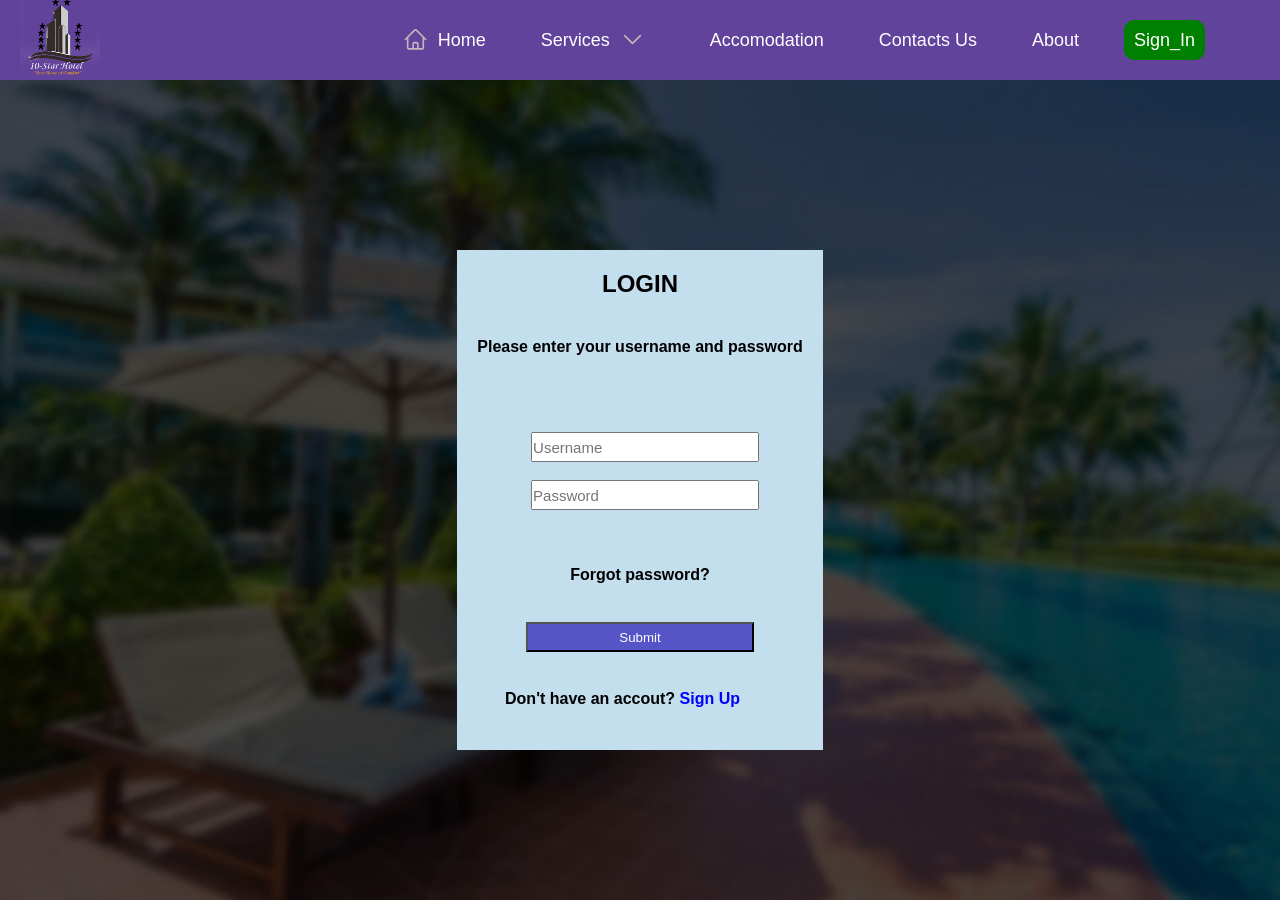
<file: login.html>
<!DOCTYPE html>
<html lang="en">

<head>
  <meta charset="UTF-8">
  <meta http-equiv="X-UA-Compatible" content="IE=edge">
  <meta name="viewport" content="width=device-width, initial-scale=1.0">
  <title>Document</title>
  <link rel="stylesheet" href="style.css">
  <script src="Main.js"></script>
  <script defer src="login.js"></script>
  <!-- <script defer src="server.js"></script> -->
  <!-- <script src="https://cdnjs.cloudflare.com/ajax/libs/axios/0.9.1/axios.min.js"></script> -->
</head>

<body>
  <!-- Loader -->
  <div class="loader"></div>
  <div class="wrapper">
    <!-- ........................................Navigation area...................................................... -->
    <nav>
      <a href="About_Us.html">
        <img loading="lazy" id="logo" src="photos/10 star hotel logo png.png" alt="" />
      </a>
      <div>
        <ul class="navlinks" id="navlinks">
          <span class="CancelMenuIcon" onclick="HideMenu()">
            <svg xmlns="http://www.w3.org/2000/svg" fill="none" viewBox="0 0 24 24" stroke-width="1.5"
              stroke="currentColor" class="w-6 h-6">
              <path stroke-linecap="round" stroke-linejoin="round" d="M6 18L18 6M6 6l12 12" />
            </svg>
          </span>
          <li>
            <a href="index.html" class="home_route">
              <!-- ......Code with the home icon.................... -->
              <span id="SpanFornavTab"><svg xmlns="http://www.w3.org/2000/svg" fill="none" viewBox="0 0 24 24"
                  stroke-width="1.5" stroke="currentColor" class="w-6 h-6">
                  <path stroke-linecap="round" stroke-linejoin="round"
                    d="M2.25 12l8.954-8.955c.44-.439 1.152-.439 1.591 0L21.75 12M4.5 9.75v10.125c0 .621.504 1.125 1.125 1.125H9.75v-4.875c0-.621.504-1.125 1.125-1.125h2.25c.621 0 1.125.504 1.125 1.125V21h4.125c.621 0 1.125-.504 1.125-1.125V9.75M8.25 21h8.25" />
                </svg> </span>Home
            </a>
            <!-- ........End of Code with the home icon.................... -->
          </li>
          <li>
            <a href="#" class="home_route">Services
              <span id="SpanForServices" onclick="MoreServices()">
                <svg xmlns="http://www.w3.org/2000/svg" fill="none" viewBox="0 0 24 24" stroke-width="1.5"
                  stroke="currentColor" class="w-6 h-6">
                  <path stroke-linecap="round" stroke-linejoin="round" d="M8.25 4.5l7.5 7.5-7.5 7.5" />
                </svg>
              </span>
              <span id="SpanFornavTab">
                <svg xmlns="http://www.w3.org/2000/svg" fill="none" viewBox="0 0 24 24" stroke-width="1.5"
                  stroke="currentColor" class="w-6 h-6">
                  <path stroke-linecap="round" stroke-linejoin="round" d="M19.5 8.25l-7.5 7.5-7.5-7.5" />
                </svg> </span></a>
            <ul id="dropdown-menu">
              <li><a href="Recreation.html">Recreation</a></li>
              <li><a href="Food&Drinks.html">Bar and Restaurant</a></li>
              <li><a href="#">Conference</a></li>
            </ul>
          </li>
          <li><a href="Accomodation.html">Accomodation</a></li>
          <li><a href="Contacts.html">Contacts Us</a></li>
          <li><a href="About_Us.html">About</a></li>
          <li id="sign_in"><a id="signinLink" href="login.html">Sign_In</a> </li>
          </li>
        </ul>
      </div>
      <span class="MenuIcon" onclick="ShowMenu()">
        <svg xmlns="http://www.w3.org/2000/svg" fill="none" viewBox="0 0 24 24" stroke-width="1.5" stroke="currentColor"
          class="w-6 h-6">
          <path stroke-linecap="round" stroke-linejoin="round" d="M3.75 6.75h16.5M3.75 12h16.5m-16.5 5.25h16.5" />
        </svg>
      </span>
    </nav>
    <!-- ........................................End..................................................... -->
    <!-- ........................................Area that covers the screen height..................................................... -->
    <section class="AreaCoveringTheScreen">
      <div class="login_form">
        <h2>LOGIN</h2>
        <h4 style="color: black;">Please enter your username and password</h4>
        <br>

        <form id="loginCredentials" action="/login" method="POST">
          <br>
          <input id="username" type="email" name="username" placeholder="Username" required>
          <br>
          <br>
          <input id="password" type="password" name="password" placeholder="Password">
          <br>
          <br>
          <br>
          <h4>Forgot password?</h4>
          <br>
          <button type="submit" id="login" style="background-color: rgb(85, 85, 200)  ;">Submit</button>
          <br>
          <br>
          <h4>Don't have an accout? <a style="color: blue;" href="Sign up.html">Sign Up</a></h4>
        </form>
      </div>
    </section>
    
</body>

</html>
</file>
<file: style.css>
* {
  margin: 0;
  padding: 0;
  box-sizing: border-box;
  font-family: "Poppins", sans-serif;
  /* overflow-x: hidden; */
}
body{
  overflow-x: hidden;
}

/* Loader area */
.loader{
  position:fixed;
  top: 0;
  left: 0;
  width: 100vw;
  height: 100vh;
  display: flex;
  justify-content: center;
  align-items: center;
  background-color: rgb(206, 198, 198);
  transition: opacity 0.75s, visibility 0.75s;
}
.loader-hidden{
  opacity: 0;
  visibility: hidden;
}
.loader::after{
  content: "";
  width: 65px;
  height: 65px;
  border: 10px solid #ffffff;
  border-top-color: rgb(79, 40, 219);
  animation: loading 0.75s ease infinite;
  border-radius: 50%;
}
@keyframes loading {
  from{
      transform: rotate(0turn);
  }
  to{
      transform: rotate(1turn);
  }
}

/* ---------------- */
/* global styles */
a {
  text-decoration: none;
  color: #fff;
  margin-right: 35px;
}
/* ........End global styles........... */
.wrapper {
  width: 100%;
}
/* .....................nav area style........... */
nav {
  display: flex;
  justify-content: space-between;
  align-items: center;
  height: 80px;
  background: rgb(98, 67, 155);
  color: #fff;
  padding: 0 40px;
  font-size: 18px;
  font-family: "Titillium Web", sans-serif;
}
/* .........Icons................... */
.home_route {
  display: flex;
  align-items: center;
  justify-content: center;
}
.home_route span {
  color: rgb(192, 188, 188);
  width: 25px;
  height: 25px;
}
.Order_route {
  display: flex;
  align-items: center;
}
.Order_route span {
  color: rgb(224, 45, 45);
  width: 25px;
  height: 25px;
}
/* .........End of Icons................... */
nav a {
  padding: 10px;
}
nav a:hover {
  color: rgb(255, 198, 9);
  margin-right: 35px;
}
#signinLink{
background-color: green;
padding: 10px;
border-radius: 10px;
}
nav #logo {
  padding: 0px;
  margin-left: -30px;
  height: 90px;
  width: 80px;  
}
.navlinks {
  display: flex;
  align-items: center;
}

  .navlinks li a span{
    height: 0px;
    transform: translateY(-13px);
    }
.navlinks li {
  /* position: relative; */
  list-style: none;
}
nav ul ul {
  position: absolute;
  display: none;
  line-height: 40px;
  background: rgb(33, 144, 209);
  width: auto;
  transition: animate 1s ease;
}
nav ul ul li:hover {
  background-color: rgb(129, 199, 199);
}
nav ul ul li a:hover {
  color: #000;
}

nav ul li:hover ul {
  display: block;
}
/* .....................End of nav area style........... */

/* ......................Area that covers the screen height style.............................. */
.AreaCoveringTheScreen {
  display: flex;
  justify-content: center;
  align-items: center;
  text-align: center;
  color: rgb(255, 255, 255);
  height: calc(100vh - 80px);
  width: 100%;
  background-image: url("photos/Background1.jpg");
  background-size: cover;
  background-repeat: no-repeat;
  animation: change 25s infinite ease-out ;
}
@keyframes change{
  0%{
    background-image: url("photos/Background1.jpg");
  }
  20%{
    background-image: url("photos/Background3.jpg");
  }
  50%{
    background-image: url("photos/Background4.jpg");
  }
  80%{
    background-image: url("photos/Background5.jpg");
    }
  100%{
  background-image: url("photos/Background1.jpg");
  }
}

.AreaCoveringTheScreen h1 {
  font-size: 5.5rem;
  text-shadow: 0px 0px 5px rgb(0, 106, 245), 0px 5px 5px rgb(173, 0, 0);
  box-shadow: 5px 5px 5px rgba(81, 85, 143, 0.596);
}
.AreaCoveringTheScreen p {
  font-size: 1.2rem;
  color: rgb(2, 238, 255);
}
.AreaCoveringTheScreen p a {
  height: 10px;
  width: 40px;
  color: rgb(255, 255, 255);
  border: 1px;
  border-style: inset;
  padding: 3px;
  transition: animate 1s ease;
}
.AreaCoveringTheScreen p a:hover {
  background: rgb(187, 83, 65);
  color: #000;
}
.MenuIcon{
  display: none;
  height: 10px;
  width: 20px;
}
.CancelMenuIcon{
  display: none;
  height: 10px;
  width: 20px;
}
#SpanForServices{
  display: none;
}

.services{
  height: auto;
  max-width:100%;
  background-color: rgb(228, 206, 226);
  margin: 20px;
  border-radius: 20px;
}
.FacilitiesServices{
display: flex;
justify-content: space-between;
margin-left: 100px;
margin-right: 200px;
text-shadow: 0px 0px 5px rgb(255, 242, 0), 0px 5px 5px rgb(173, 0, 0);
}
.facility{
  display: flex;
  justify-content: space-between;
}
.services h3{
  margin: 10px;
}
span{
  margin: 10px;
}
#facilityIcons svg{
  height: 40px;
  transition: 750ms ease;
}
#facilityIcons svg:hover{
  transform: scale(1.7);
  }

.book{
  height: auto;
  max-width:100%;
  background-color: rgb(228, 206, 226);
  margin: 20px;
  border-radius: 20px;
}
#myphoto{
  border-radius: 70%;
  width: 50px;
}
.book h1{
  font-size: 2.0rem;
  text-align: center;
  text-shadow: 0px 0px 5px rgb(255, 242, 0), 0px 5px 5px rgb(173, 0, 0);
}
.book span{
   display: flex;
   justify-content: space-evenly;
}
.book div{
  height: auto;
  max-width: 300px;
  margin: 20px;
  border-radius: 5px;
  background-color: rgb(255, 255, 255);
}
#room1{
  background-image: url("photos/Kings lodge.jpg");
  background-size: contain;
  background-repeat: no-repeat;
  transition: 750ms ease;
}
#room1:hover{
  transform: scale(1.1);
}
#room2{
  background-image: url("photos/Queens lodge.jpg");
  background-size: contain;
  background-repeat: no-repeat;
 transition: 750ms ease;
}
#room2:hover{
  transform: scale(1.1);
}
#room3{
  background-image: url("photos/lodge.jpeg");
  background-size: contain;
  background-repeat: no-repeat;
  transition: 750ms ease;
}
#room3:hover{
  transform: scale(1.1);
}
#RoomType{
  margin-top: 75%;
  text-align: center;
  color: tomato;
}

.book h4{
  color: rgb(0, 0, 0);
 padding: 5px;
}
.book h3{
  color: tomato;
  margin-left: 8%;
  text-decoration: underline;
  margin-right: 10%;
  padding: 10px;
}
#RoomExplanation{
font-size: 13px;
}
#booking{
padding: 10px;
margin-left: 50%;
margin-bottom: 2%;
background-color: tomato;
font-size: 20px;
border-radius: 10px;
border-style:inset;
}
#booking:hover{
  background-color: rgb(254, 38, 0);
}
#PriceVictoria{
  display: flex;
  justify-content: space-between;
}
#bookinRoom{
  padding: 6px;
}

/* ..................................End of Display services..................... */
#review{
  margin-left: 20px;
  text-align: center;
  width: 90%;
  text-shadow: 0px 0px 5px rgb(255, 242, 0), 0px 5px 5px rgb(173, 0, 0);
  box-shadow: 5px 5px 5px rgba(81, 85, 143, 0.596);
}
.rev{
  display:flex;
  justify-content: space-between;
  padding: 20px;
}

#p1{
  height : auto;
  max-width: 300px;
  padding: 10px;
  background-color: rgb(197, 154, 190);
  border-radius: 10px;
  margin-left: 10px;
}
#profile1{
  margin-left: 40%;
  display: flex;
  align-items: center;
  width: 50px;
  height: 50px;
}
.staring{
  display: flex;
  margin-left: 25%;
}
#star{
  margin-left: 2%;
  display: flex;
  align-items: center;
  width: 20px;
  height: 20px;
  border-radius: 10px;
  color: rgb(244, 253, 56);
}
#Name{
  text-align: center;
}
.CommentMap{
background-color: rgb(17, 2, 2);
display: flex;
justify-content: space-between;
height: auto;
background-color: rgb(255, 255, 255);
width: 100%;

}

#mapArea{
width: 45%;
}
.FeedBackSection{
  height: auto;
  width:45%;
  background-color: rgb(228, 206, 226);
  margin: 20px;
  border-radius: 20px;
}
.FeedBackSection h1{
  text-align: center;
  text-shadow: 0px 0px 5px rgb(255, 242, 0), 0px 5px 5px rgb(173, 0, 0);
 
}
#LeavingFeedBack{
  height: 150px;
  width: 80%;
  font-size: 16px;
  /* background-color: #fff; */
  /* margin-top: 10px; */
  margin-left: 10%;
  margin-right: 10%;
  margin-bottom: 20px;
  padding: 20px;
}
.form-label{
  margin-left: 10%;
  font-size: 1.3rem;
}
.FeedBackSection button{
  margin-left: 80%;
  margin-bottom: 10px;
  padding: 10px;
  border-radius: 10px;
}
iframe{
  margin-right: 10px;
  height: 320px;
  width:  100%;
  padding-right: 20px;
  border-radius: 7px;
}
/* ..................Footer.............................. */
.Bottom {
  display: flex;
  /* width: 90%; */
  height: fit-content;
  background: rgb(96, 96, 156);
  justify-content: space-between;
  color: rgb(255, 255, 255);
}
.Bottom h4 {
  font-weight: bold;
  color: #000;
}
.indexAbout{
  text-align: center;
}
#adress{
  margin-left: 20px;
  margin-top: 20px;
}
#indexAbout{
  margin-right: 80px;
  margin-top: 20px;
}
#sociallog{
  display: flex;
  height: 30px;
  width: 30px;
  margin-top: 20px;
  margin-right: 300px;
  color: rgb(0, 0, 0);
}
#sociallog p{
  padding: 3px;
}



html {
  scroll-behavior:smooth;
}





/* ..................End of Footer.............................. */

/* Login page */
.login_form{
  height: 500px;
  width: auto;
  margin-top: 20px;
  background-color: rgb(195, 222, 236);
  margin-left: auto;
  margin-right: auto;
  vertical-align: middle;
}
#loginCredentials{
  padding: 20px;
}
.login_form h2{
  margin: auto;
  color: #000;
  padding: 20px;
}
.login_form h4{
  padding: 20px;
}
#loginCredentials label{
  font-size: 20px;
font-weight: bold;
color: #000;
}
#loginCredentials input{
  margin-left: 10px;
  height: 30px;
  width: 70%;
  font-size: 15px;
}
#loginCredentials button{
  width: 70%;
  height: 30px;
  background-color: rgb(64, 64, 159);
  color: #fff;
}
#loginCredentials h4{
  color: #000;
}
#sign_in_options svg{
  color: rgb(38, 0, 209);
  margin-left: 20px;
}

/* ..................For Sign up................................ */
.Sign_up_form{
  height: 500px;
  width: auto;
  margin-left: auto;
  margin-right: auto;
  margin-top: 20px;
  background-color: rgb(195, 222, 236);
}
.Sign_up_form h2{
  margin: auto;
  color: #000;
  padding: 20px;
}
#inputs{
  float: left;
  padding: 20px;
}
#inputs label{
font-size: 20px;
font-weight: bold;
color: #000;
}
#inputs input{
  margin-left: 10px;
  float: right;
  height: 30px;
  font-size: 15px;
}
#inputs button{
  margin-left: 30%;
  width: 70%;
  height: 30px;
  background-color: rgb(64, 64, 159);
  color: #fff;
}
#inputs h4{
  color: #000;
}
#sign_in_options svg{
  color: rgb(38, 0, 209);
  margin-left: 20px;
}
/* .................Media screens.................................. */

 @media(max-width: 1200px)and (min-width: 850px){
  .navlinks{
    font-size: 1rem;
    
}
.navlinks li a{
  width: 20px;
  padding: 10px;
}
.navlinks li a span{
  margin: 0 -5px;
}

}  


@media(max-width: 850px)and (min-width: 550px) {
  .hero-section h1 {
    font-size: 4.5rem;
    padding: 20px;
    box-shadow: none;
  }
  .hero-section p {
    font-size: 1.1rem;
    padding: 20px;
  }
  .MenuIcon{
    display: none;
  }
  .CancelMenuIcon{
    display: none;

  }
  nav {
    font-size: 0.8rem;
  }
  .navlinks{
    font-size: 0.2rem;
}
 .navlinks li a{
  width: 45px;
  margin: 0 10px;
  padding: 0px;
  font-size: 0.8rem;
}
.navlinks li a span{
  margin: 0 -5px;
}
.rev{
  display: grid;
  grid-template-columns: repeat(2,2fr);
}
#p1{
 margin:10px;
 width: 250px;
 display: none;
}
.Bottom {
  display: flex;
  height: fit-content;
  background: rgb(96, 96, 156);
  justify-content: space-between;
  color: rgb(255, 255, 255);
}

#adress{
  margin-left: 20px;
  margin-top: 20px;
  width: 250px;
}
#adress p{
font-size: 0.9rem;
}
#indexAbout{
  margin-right: 80px;
  margin-top: 20px;
}
#sociallog{
  display: grid;
  grid-template-columns: repeat(2,2fr);
  height: 10px;
  width: 10px;
 
}
#sociallog p{
  height: 70px;
  width: 70px;
}
#follow_us_Tag{
  font-size: 12px;
  margin-top: 100px;
  
}
#facilityIcons svg{
  height: 30px;
}
.foods_drinks_Section{
  display:block;
  overflow: scroll;
}

}

@media(max-width: 700px)and (min-width: 550px){
  nav {
    font-size: 0.7rem;
  }
  .navlinks{
    font-size: 0.2rem;
}
#signinLink{
  background-color: green;
  padding: 0px;
  }
  .book span{
    display: flex;
    justify-content: space-between;
    overflow:scroll;
 }
 #booking{
  display: none;
 }
 .navlinks li a{
 
  width: 45px;
  margin: 0 6px;
  padding: 0px;
  font-size: 0.8rem;
}
.navlinks li a span{
  margin: 0 -2px;
}
#follow_us_Tag{
  margin-left: -70px;
  width: 100%;
}
} 

 @media((max-width: 550px)){

  body{
    width: 100vw;
    overflow-x: hidden;
  }
  .hero-section h1 {
    font-size: 3.0rem;
    padding: 20px;
    box-shadow: none;
  }
  .hero-section p {
    font-size: 1.0rem;
    padding: 20px;
  }
  .MenuIcon{
    display: block;
    margin-left: 100%;
    margin-top: -70px;
    cursor: pointer;
  }
  .CancelMenuIcon{
    display: block;
    height: 30px;
    margin: 10px;
    cursor: pointer;
  }
  nav {
    display:block;
  }
  .home_route{
    display: block;
    padding: 0; 
    margin-left: 10px;
  }
  .facility{
    display: grid;
    grid-template-columns: repeat(3,3fr);

  }
  #SpanFornavTab{
    display:none;
  }
  #SpanForServices{
    display:inline-block;
    margin-left: 5px;
    transform: translateY(3px);
  }
  #booking{
    display: none;
    }
  .navlinks li svg{
    transform: translateY(30%);
  }
  #dropdown-menu{
    display: none;
  }
  nav ul ul{
    margin-left: 120px;
  }
  nav ul li:hover ul {
    display: none;
  }
  .navlinks li{
    font-size: 16px;
  }
  .navlinks li:hover{
    background: rgb(24, 55, 196);
  }
  
  .navlinks {
    
    position: absolute;
    display: none;
    line-height: 50px;
    background-color: rgb(42, 42, 89);
    height: 100vh;
    width: 300px;
    top: 0;
    right: 0;
    z-index: 2 ;
  }
  #facilityIcons svg{
    height: 20px;
  }
  #facilityIcons{
   overflow :scroll;
  }
 
  .book span{
    display: flex;
    justify-content: space-between;
    overflow:scroll;
 }
    .rev{
      display: grid;
      grid-template-columns: repeat(2,1fr);
     margin-left: -18px;
    }
    #p1{
      padding: 5px;
      height: auto;
      width: 165px;
      border-radius: 10px;
      margin-bottom: 10px;
}
#profile1{
  margin-left: 40%;
  display: flex;
  align-items: center;
  width: 50px;
  height: 50px;
}
.FeedBackSection{
  height: 240px;
  padding: 10px;
}
#LeavingFeedBack{
  height: 80px;
  padding: 5px;
  font-size: 0.8rem;
  background-color: #fff;
}

.Bottom {
  display: block;
  overflow: hidden;
}
.FeedBackSection{
  margin: auto;
  font-size: 0.7rem;
}
#feedBack button{
margin-left: 20%;
}
#MAP{
  height: 230px;
  margin-top: 20px;
  margin-left: -10px;
  width: 170px;
}
#indexAbout{
 margin-top: 30px;
 margin-left: 20px;
 padding: 10px;
}
#sociallog{
  
  display: flex;
  margin-right: 30px; 
  padding: 10px;
  margin-bottom: 20px;
}
#follow_us_Tag{
  margin-bottom: 60px;
  margin-left: 10px;
  width: 100%;
}

}
</file>
<file: About.css>
.About {
    padding-top: 10px;
    text-align: center;
    color: white;
    height:90vh;
    background-image: url("photos/hotelB.jpg");
    background-size: cover;
    background-repeat: no-repeat;
  }
  .About h1 {
    font-size: 3.5rem;
  }
  .About h2 {
    color: rgb(255, 255, 255);
    font-size: 2rem;
  }
  .About p {
    font-size: 1.3rem;
    color: rgb(2, 238, 255);
  }
  @media((max-width: 550px)){
    .About h1 {
      font-size: 2.5rem;
    }
    .About h2 {
      color: rgb(255, 255, 255);
      font-size: 1.5rem;
    }
    .About p {
      font-size: 1.0rem;
      color: rgb(2, 238, 255);
    }
  }
</file>
<file: Accomodation.css>
.AccomodationRooms {
    display: flex;
    /* justify-content: space-between; */
  background-image: url("photos/Mansion back.jpg");
  background-size: cover;
  background-repeat: no-repeat;
}
.AccomodationRooms h1 {
  text-align: center;
  color: white;

}
#ComfortRoom {
  margin-left: 10%;
  height: auto;
  display: flex;
  width: 70%;
  margin-top: 20px;
  background-color: rgb(219, 174, 212);
  overflow: hidden;
}
#ComfortRoom h3{
    /* display: none; */
margin-top: -10px;
}
#checkinDates{
    display: none;
    position:sticky;
    top: 0;
    margin-left: 20px;
    background: rgb(53, 183, 200);
    width: 45%;
    height: 300px;
    padding: 20px;
}
#checkinDates label{
    font-size: 1.2rem;
    color: rgb(0, 0, 0);
    
}
#checkinDates input{
    width: 90%;
    height: 30px;
    padding: 8px;
    font-size: 1rem;
}

/* -------------------------------- */

/* --------------------------- */

#roomtypes{
    padding: 8px;
    font-size: 1rem;
    width: 90%;
}
#bookButton{
    height: 30px;
    width: 90px;
   float: right;
}
#PriceBook{
    display: flex;
    justify-content: space-between;
}
#ComfortRoom svg{
    height: 20px;
}
#RoomRatingstar{
    color: rgb(255, 255, 70);
}
#ComfortRoom h4{
 margin-bottom: 5px;
}

.proceedRoom{
    width: 30%;
    height: 65%;
    background: rgb(219, 174, 212);
    margin: auto;
    padding: 20px;
}
.proceedRoom::backdrop{
    background: black;
    opacity: .7;
}
.BookingRecived{
    text-align: center;
    width: 30%;
    height: 30%;
    color: #fff;
    background: rgb(16, 126, 66);
    margin: auto;
    padding: 20px;
}
.BookingRecived::backdrop{
    background: rgb(0, 0, 0);
    opacity: .7;
}

#checkinDatess{
    display: flex;
    justify-content: space-between;
    margin-left: 5px;
    height: 70px;
}
#checkinDatess label{
    font-size: 1.2rem;
    color: rgb(0, 0, 0);
    
}
#checkinDatess input{
    width: 100%;
    height: 30px;
    justify-content: space-between;
    font-size: 1rem;
}
.DetailsOnPayment{
    margin-left: 5px;
}

#RoomsTags h3{
    color:  rgb(0, 116, 0) ;
    justify-content: space-between; 
}

#AccountN{
    padding: 5px;
}
#Send{
    width: 100%;
    padding: 10px;
    font-size: 1.2rem;
    color: #fff;
    background-color: rgb(75, 75, 156);

}

@media((max-width: 450px)){
    
    .proceedRoom{
        width: 80%;
    }
    .BookingRecived{
        width: 80%;
    }
    #CheckOutdate{
        margin-left: 20px;
    }
    #ComfortRoom{
        display: block;
        padding: 10px;
        margin-left: 50px;
    }
    #ComfortRoom p{
        margin: 10px;

    }
    #checkinDates{
        display: none;
    }
}
</file>
